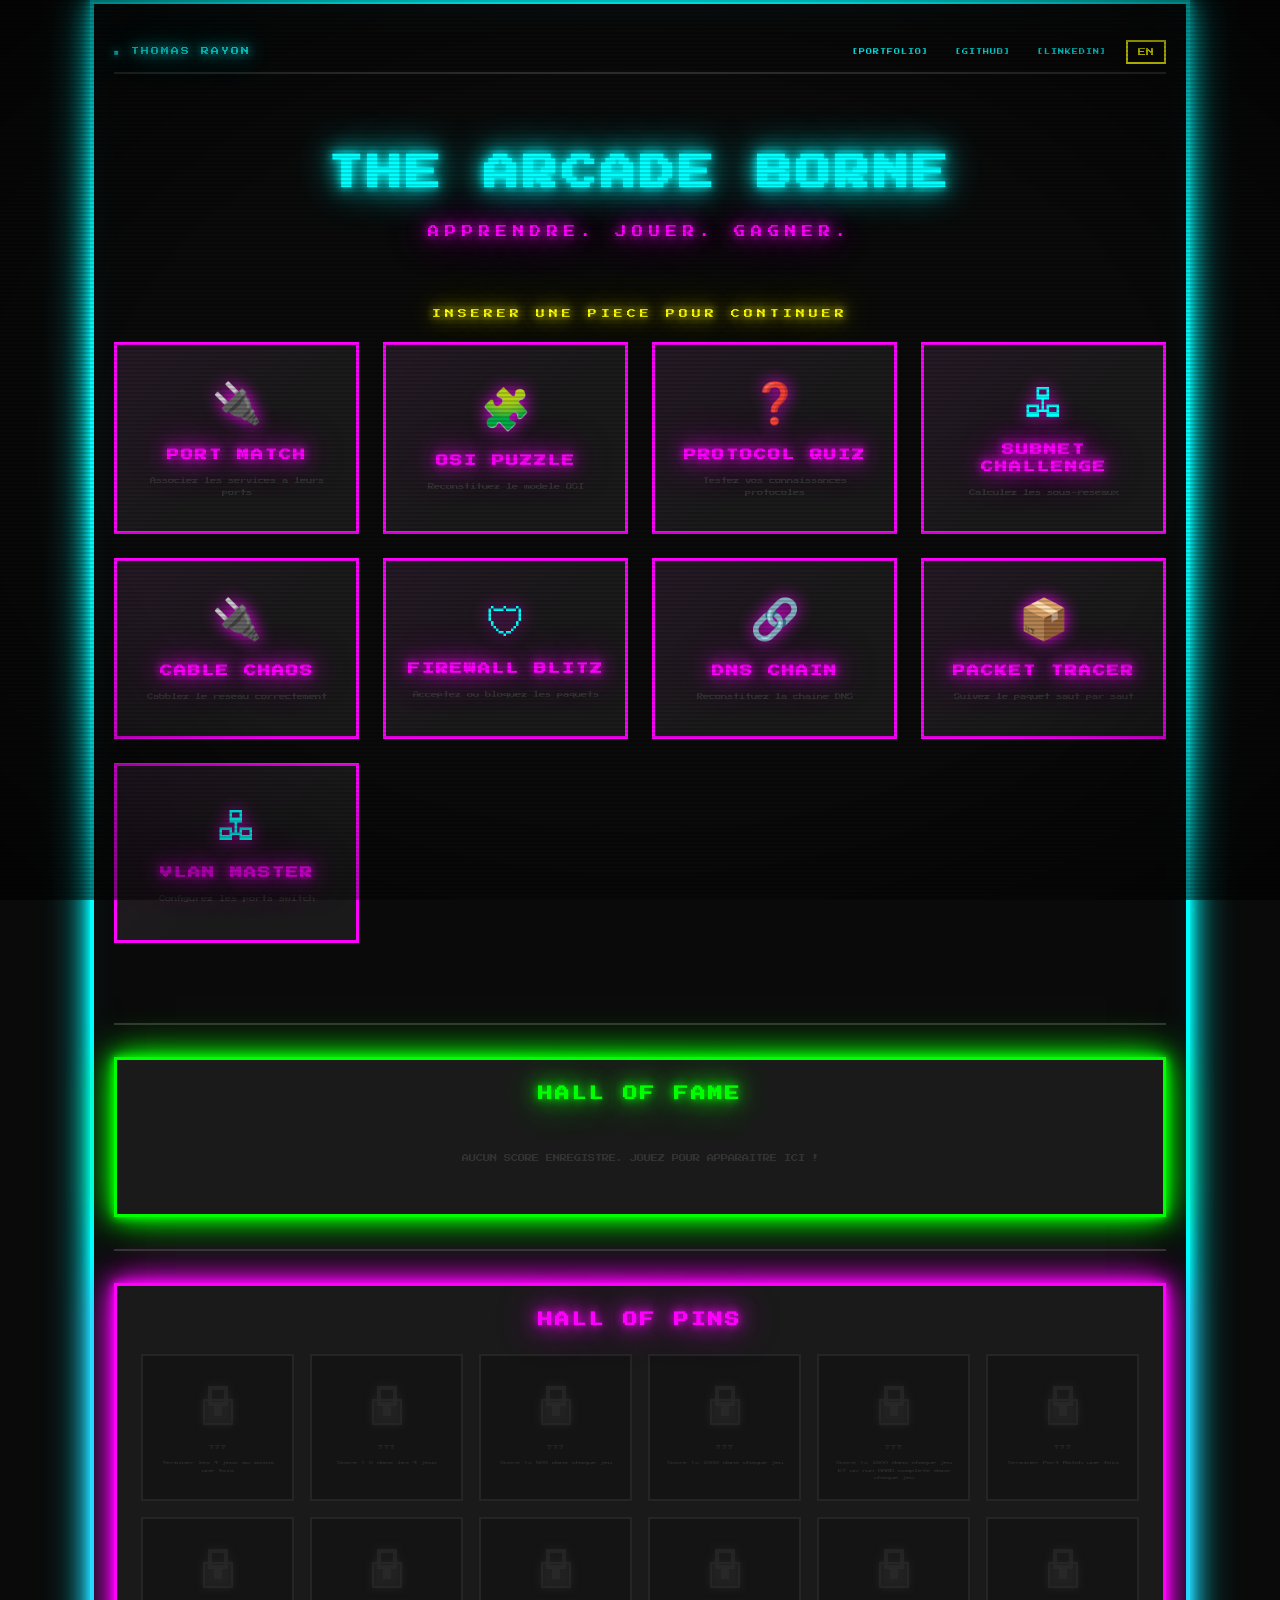
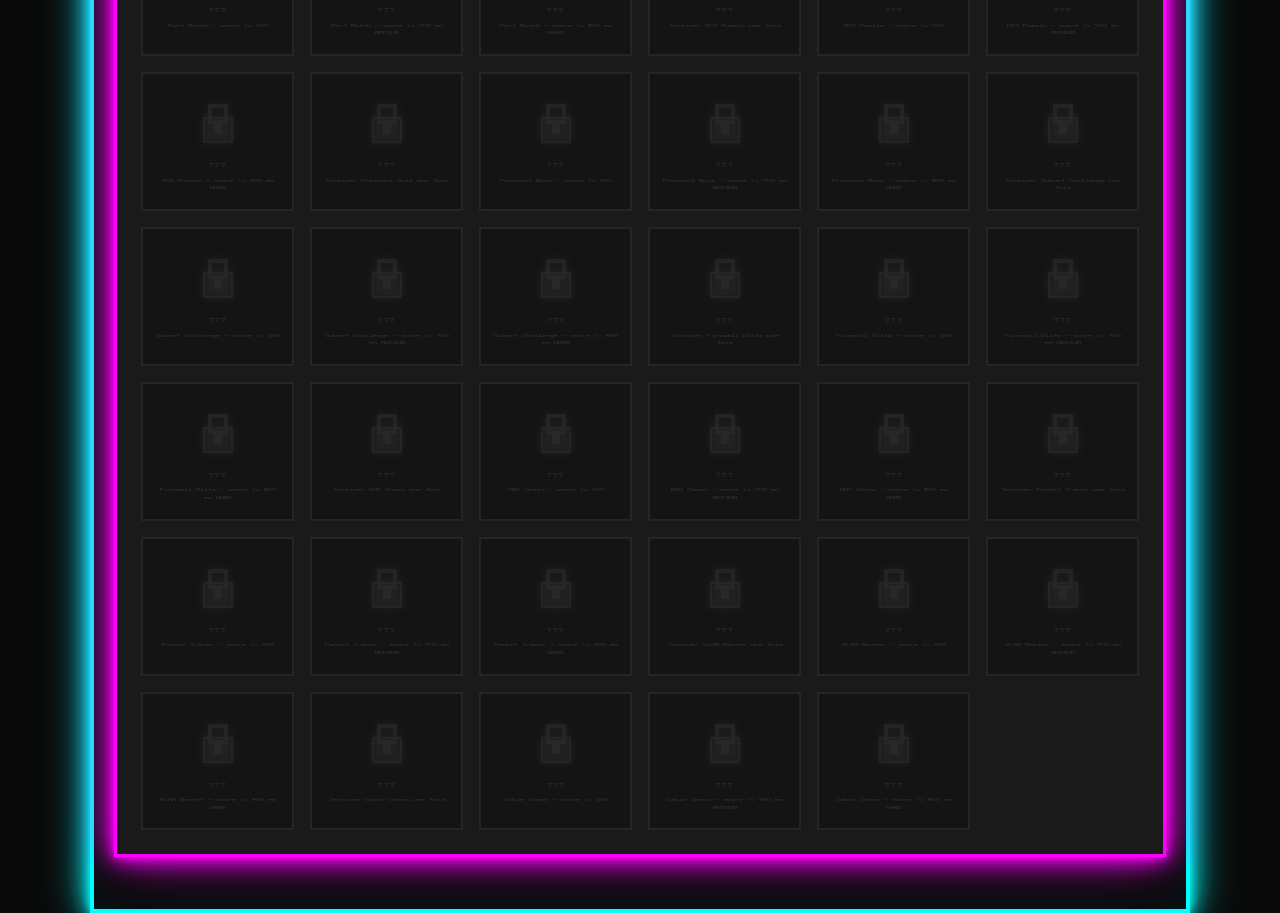
<file: index.html>
<!DOCTYPE html>
<html lang="fr">
<head>
  <meta charset="UTF-8">
  <meta name="viewport" content="width=device-width, initial-scale=1.0">
  <meta name="description" content="The Arcade Borne — Jeux educatifs reseau et systeme. Apprenez les ports, le modele OSI, les protocoles et les sous-reseaux en jouant.">
  <title>THE ARCADE BORNE</title>
  <link rel="preconnect" href="https://fonts.googleapis.com">
  <link rel="preconnect" href="https://fonts.gstatic.com" crossorigin>
  <link href="https://fonts.googleapis.com/css2?family=Press+Start+2P&display=swap" rel="stylesheet">
  <link rel="stylesheet" href="css/style.css">
</head>
<body>

  <main class="arcade-screen" role="main">

    <!-- HEADER -->
    <header class="site-header">
      <span class="site-header__logo">&#x25A0; THOMAS RAYON</span>
      <div class="site-header__controls">
        <a href="https://thmsryn.github.io/" class="header-link" target="_blank" rel="noopener" aria-label="Portfolio de Thomas Rayon">[PORTFOLIO]</a>
        <a href="https://github.com/ThmsRyn" class="header-link" target="_blank" rel="noopener" aria-label="GitHub de Thomas Rayon">[GITHUB]</a>
        <a href="https://www.linkedin.com/in/thomas-rayon-6a90001b5/" class="header-link" target="_blank" rel="noopener" aria-label="LinkedIn de Thomas Rayon">[LINKEDIN]</a>
        <button
          id="lang-toggle"
          class="btn-lang"
          aria-label="Changer de langue"
        >EN</button>
      </div>
    </header>

    <!-- HERO -->
    <section class="hero" aria-labelledby="site-title">
      <h1 class="hero__title" id="site-title" data-i18n="site_title">THE ARCADE BORNE</h1>
      <p class="hero__subtitle" data-i18n="site_subtitle">APPRENDRE. JOUER. GAGNER.</p>
    </section>

    <!-- INSERT COIN -->
    <p class="insert-coin" aria-hidden="true" data-i18n="insert_coin">INSERER UNE PIECE POUR CONTINUER</p>

    <!-- GAME GRID -->
    <section aria-label="Jeux disponibles">
      <div class="game-grid">

        <a href="games/port-match.html" class="game-card" aria-label="Port Match — Associez les services a leurs ports">
          <div class="game-card__icon" aria-hidden="true">&#x1F50C;</div>
          <h2 class="game-card__title" data-i18n="game_port_match">PORT MATCH</h2>
          <p class="game-card__desc" data-i18n="desc_port_match">Associez les services a leurs ports</p>
        </a>

        <a href="games/osi-puzzle.html" class="game-card" aria-label="OSI Puzzle — Reconstituez le modele OSI">
          <div class="game-card__icon" aria-hidden="true">&#x1F9E9;</div>
          <h2 class="game-card__title" data-i18n="game_osi_puzzle">OSI PUZZLE</h2>
          <p class="game-card__desc" data-i18n="desc_osi_puzzle">Reconstituez le modele OSI</p>
        </a>

        <a href="games/protocol-quiz.html" class="game-card" aria-label="Protocol Quiz — Testez vos connaissances protocoles">
          <div class="game-card__icon" aria-hidden="true">&#x2753;</div>
          <h2 class="game-card__title" data-i18n="game_protocol_quiz">PROTOCOL QUIZ</h2>
          <p class="game-card__desc" data-i18n="desc_protocol_quiz">Testez vos connaissances protocoles</p>
        </a>

        <a href="games/subnet-challenge.html" class="game-card" aria-label="Subnet Challenge — Calculez les sous-reseaux">
          <div class="game-card__icon" aria-hidden="true">&#x1F5A7;</div>
          <h2 class="game-card__title" data-i18n="game_subnet_challenge">SUBNET CHALLENGE</h2>
          <p class="game-card__desc" data-i18n="desc_subnet_challenge">Calculez les sous-reseaux</p>
        </a>

        <a href="games/cable-chaos.html" class="game-card" aria-label="Cable Chaos — Cabblez le reseau correctement">
          <div class="game-card__icon" aria-hidden="true">&#x1F50C;</div>
          <h2 class="game-card__title" data-i18n="game_cable_chaos">CABLE CHAOS</h2>
          <p class="game-card__desc" data-i18n="desc_cable_chaos">Cabblez le reseau correctement</p>
        </a>

        <a href="games/firewall-blitz.html" class="game-card" aria-label="Firewall Blitz — Acceptez ou bloquez les paquets">
          <div class="game-card__icon" aria-hidden="true">&#x1F6E1;</div>
          <h2 class="game-card__title" data-i18n="game_firewall_blitz">FIREWALL BLITZ</h2>
          <p class="game-card__desc" data-i18n="desc_firewall_blitz">Acceptez ou bloquez les paquets</p>
        </a>

        <a href="games/dns-chain.html" class="game-card" aria-label="DNS Chain — Reconstituez la chaine DNS">
          <div class="game-card__icon" aria-hidden="true">&#x1F517;</div>
          <h2 class="game-card__title" data-i18n="game_dns_chain">DNS CHAIN</h2>
          <p class="game-card__desc" data-i18n="desc_dns_chain">Reconstituez la chaine DNS</p>
        </a>

        <a href="games/packet-tracer.html" class="game-card" aria-label="Packet Tracer — Suivez le paquet saut par saut">
          <div class="game-card__icon" aria-hidden="true">&#x1F4E6;</div>
          <h2 class="game-card__title" data-i18n="game_packet_tracer">PACKET TRACER</h2>
          <p class="game-card__desc" data-i18n="desc_packet_tracer">Suivez le paquet saut par saut</p>
        </a>

        <a href="games/vlan-master.html" class="game-card" aria-label="VLAN Master — Configurez les ports switch">
          <div class="game-card__icon" aria-hidden="true">&#x1F5A7;</div>
          <h2 class="game-card__title" data-i18n="game_vlan_master">VLAN MASTER</h2>
          <p class="game-card__desc" data-i18n="desc_vlan_master">Configurez les ports switch</p>
        </a>

      </div>
    </section>

    <hr class="divider" aria-hidden="true">

    <!-- HALL OF FAME -->
    <section class="hall-of-fame" aria-labelledby="hof-title">
      <h2 class="hall-of-fame__title" id="hof-title" data-i18n="hall_of_fame">HALL OF FAME</h2>
      <div id="hall-of-fame-table" role="region" aria-live="polite">
        <!-- Populated by main.js -->
      </div>
    </section>

    <hr class="divider" aria-hidden="true">

    <!-- HALL OF PINS -->
    <section class="hall-of-pins" aria-labelledby="hop-title">
      <h2 class="hall-of-pins__title" id="hop-title">HALL OF PINS</h2>
      <div id="hall-of-pins-grid" role="region" aria-live="polite">
        <!-- Populated by rewards.js via main.js -->
      </div>
    </section>

  </main>

  <!-- Hidden canvas for ticket generation -->
  <canvas id="ticket-canvas" style="display:none;" aria-hidden="true"></canvas>

  <script src="js/i18n.js"></script>
  <script src="js/scores.js"></script>
  <script src="js/ticket.js"></script>
  <script src="js/rewards.js"></script>
  <script src="js/main.js"></script>

</body>
</html>
</file>
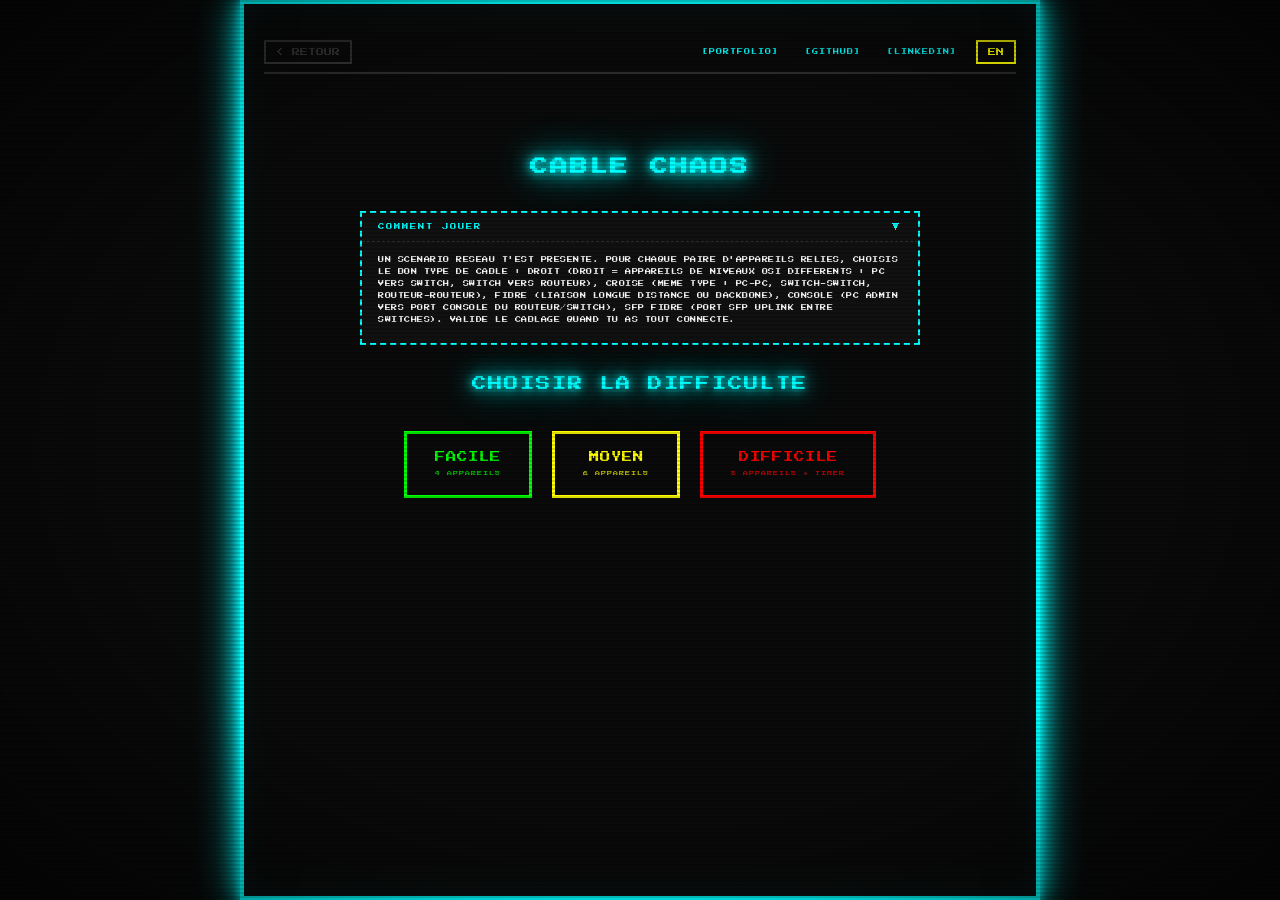
<file: games/cable-chaos.html>
<!DOCTYPE html>
<html lang="fr">
<head>
  <meta charset="UTF-8">
  <meta name="viewport" content="width=device-width, initial-scale=1.0">
  <meta name="description" content="Cable Chaos — Reconnectez les equipements reseau correctement. Jeu educatif arcade.">
  <title>CABLE CHAOS — THE ARCADE BORNE</title>
  <link rel="preconnect" href="https://fonts.googleapis.com">
  <link rel="preconnect" href="https://fonts.gstatic.com" crossorigin>
  <link href="https://fonts.googleapis.com/css2?family=Press+Start+2P&display=swap" rel="stylesheet">
  <link rel="stylesheet" href="../css/style.css">
</head>
<body>

  <main class="arcade-screen arcade-screen--narrow" role="main">

    <!-- HEADER -->
    <header class="site-header">
      <a href="../index.html" class="btn-back" data-i18n="back" aria-label="Retour au menu">&#x3C; RETOUR</a>
      <div class="site-header__controls">
        <a href="https://thmsryn.github.io/" class="header-link" target="_blank" rel="noopener" aria-label="Portfolio de Thomas Rayon">[PORTFOLIO]</a>
        <a href="https://github.com/ThmsRyn" class="header-link" target="_blank" rel="noopener" aria-label="GitHub de Thomas Rayon">[GITHUB]</a>
        <a href="https://www.linkedin.com/in/thomas-rayon-6a90001b5/" class="header-link" target="_blank" rel="noopener" aria-label="LinkedIn de Thomas Rayon">[LINKEDIN]</a>
        <button id="lang-toggle" class="btn-lang" aria-label="Changer de langue">EN</button>
      </div>
    </header>

    <!-- DIFFICULTY SELECTION -->
    <section id="difficulty-screen" aria-labelledby="diff-title">
      <div class="difficulty-selector">
        <h1 class="game-title mb-lg" data-i18n="game_cable_chaos">CABLE CHAOS</h1>

        <!-- How to Play -->
        <div class="htp-box" id="htp-box" aria-label="Comment jouer">
          <button class="htp-toggle" id="htp-toggle" aria-expanded="true" aria-controls="htp-content">
            <span data-i18n="htp_collapse">COMMENT JOUER</span>
            <span class="htp-toggle__arrow" id="htp-arrow" aria-hidden="true">&#x25BC;</span>
          </button>
          <div class="htp-content" id="htp-content">
            <p class="htp-text" id="htp-main" data-i18n="htp_cable_chaos"></p>
          </div>
        </div>

        <p class="difficulty-selector__title" id="diff-title" data-i18n="select_difficulty">CHOISIR LA DIFFICULTE</p>
        <div class="difficulty-buttons">
          <button class="btn btn--easy btn--large" data-difficulty="easy">
            <span data-i18n="easy">FACILE</span><br>
            <small style="font-size:0.32rem; opacity:0.7;" data-i18n="cc_diff_easy_sub">4 APPAREILS</small>
          </button>
          <button class="btn btn--medium btn--large" data-difficulty="medium">
            <span data-i18n="medium">MOYEN</span><br>
            <small style="font-size:0.32rem; opacity:0.7;" data-i18n="cc_diff_medium_sub">6 APPAREILS + VLAN</small>
          </button>
          <button class="btn btn--hard btn--large" data-difficulty="hard">
            <span data-i18n="hard">DIFFICILE</span><br>
            <small style="font-size:0.32rem; opacity:0.7;" data-i18n="cc_diff_hard_sub">8 APPAREILS + TIMER</small>
          </button>
        </div>
      </div>
    </section>

    <!-- GAME SCREEN -->
    <section id="game-screen" style="display:none;" aria-label="Partie en cours">

      <div class="game-header">
        <h1 class="game-title" data-i18n="game_cable_chaos">CABLE CHAOS</h1>
        <div class="game-hud">
          <div class="hud-item">
            <span class="hud-item__label" data-i18n="hud_time">TEMPS</span>
            <span class="hud-item__value" id="hud-timer" aria-live="polite">--:--</span>
          </div>
          <div class="hud-item">
            <span class="hud-item__label" data-i18n="hud_errors">ERREURS</span>
            <span class="hud-item__value" id="hud-errors" aria-live="polite">0</span>
          </div>
        </div>
      </div>

      <div class="game-area">

        <!-- Scenario description -->
        <p class="cc-scenario" id="cc-scenario" aria-live="polite"></p>

        <!-- Network diagram -->
        <div class="cc-diagram" id="cc-diagram" aria-label="Diagramme reseau">
          <canvas id="cc-canvas" aria-hidden="true"></canvas>
          <div id="cc-nodes" role="list"></div>
        </div>

        <!-- Connection panel -->
        <div class="cc-panel" id="cc-panel">
          <p class="cc-panel__title" data-i18n="cc_connect_title">CONNEXIONS A ETABLIR</p>
          <div id="cc-connections" role="list" aria-label="Connexions a etablir"></div>
        </div>

        <!-- Validation button -->
        <div class="flex-center mt-md">
          <button class="btn btn--primary btn--large" id="cc-validate-btn" data-i18n="cc_validate">VALIDER LE CABLAGE</button>
        </div>

        <!-- Result overlay (inline, hidden until validate) -->
        <div id="cc-result-overlay" class="cc-result-overlay" style="display:none;" aria-live="assertive">
          <p id="cc-result-msg" class="cc-result-msg"></p>
          <p id="cc-result-detail" class="cc-result-detail"></p>
        </div>

      </div>

    </section>

    <!-- RESULT SCREEN -->
    <section id="result-screen" style="display:none;" aria-label="Resultat">
      <div class="game-result">
        <h2 class="game-result__title game-result__title--win" id="result-title">VICTOIRE !</h2>
        <p class="game-result__score" id="result-score" aria-label="Score final">000000</p>
        <div class="game-result__actions">
          <button class="btn btn--primary btn--large" id="save-score-btn" data-i18n="save_score">ENREGISTRER LE SCORE</button>
          <button class="btn btn--magenta btn--large" id="play-again-btn" data-i18n="play_again">REJOUER</button>
          <a href="../index.html" class="btn btn--small text-grey" style="border-color:#333;" data-i18n="menu">MENU</a>
        </div>
      </div>
    </section>

    <!-- SCORE ENTRY SCREEN -->
    <section id="score-entry-screen" style="display:none;" aria-label="Entree du score">
      <div id="score-entry-container"></div>
    </section>

    <!-- POST-SAVE SCREEN -->
    <section id="post-save-screen" style="display:none;" aria-label="Score enregistre">
      <div class="game-result text-center">
        <p class="text-green mt-lg" style="font-size:0.6rem;">&#x2713; SCORE ENREGISTRE !</p>
        <div class="game-result__actions mt-lg">
          <button class="btn btn--magenta" id="capture-btn" data-i18n="capture_score">CAPTURE SCORE</button>
          <button class="btn btn--primary" id="post-save-play-again-btn" data-i18n="play_again">REJOUER</button>
          <a href="../index.html" class="btn btn--small text-grey" style="border-color:#333;" data-i18n="menu">MENU</a>
        </div>
      </div>
    </section>

  </main>

  <canvas id="ticket-canvas" style="display:none;" aria-hidden="true"></canvas>

  <script src="../js/i18n.js"></script>
  <script src="../js/scores.js"></script>
  <script src="../js/ticket.js"></script>
  <script src="../js/rewards.js"></script>
  <script src="../js/cable-chaos.js"></script>
  <script src="../js/htp.js"></script>

</body>
</html>
</file>
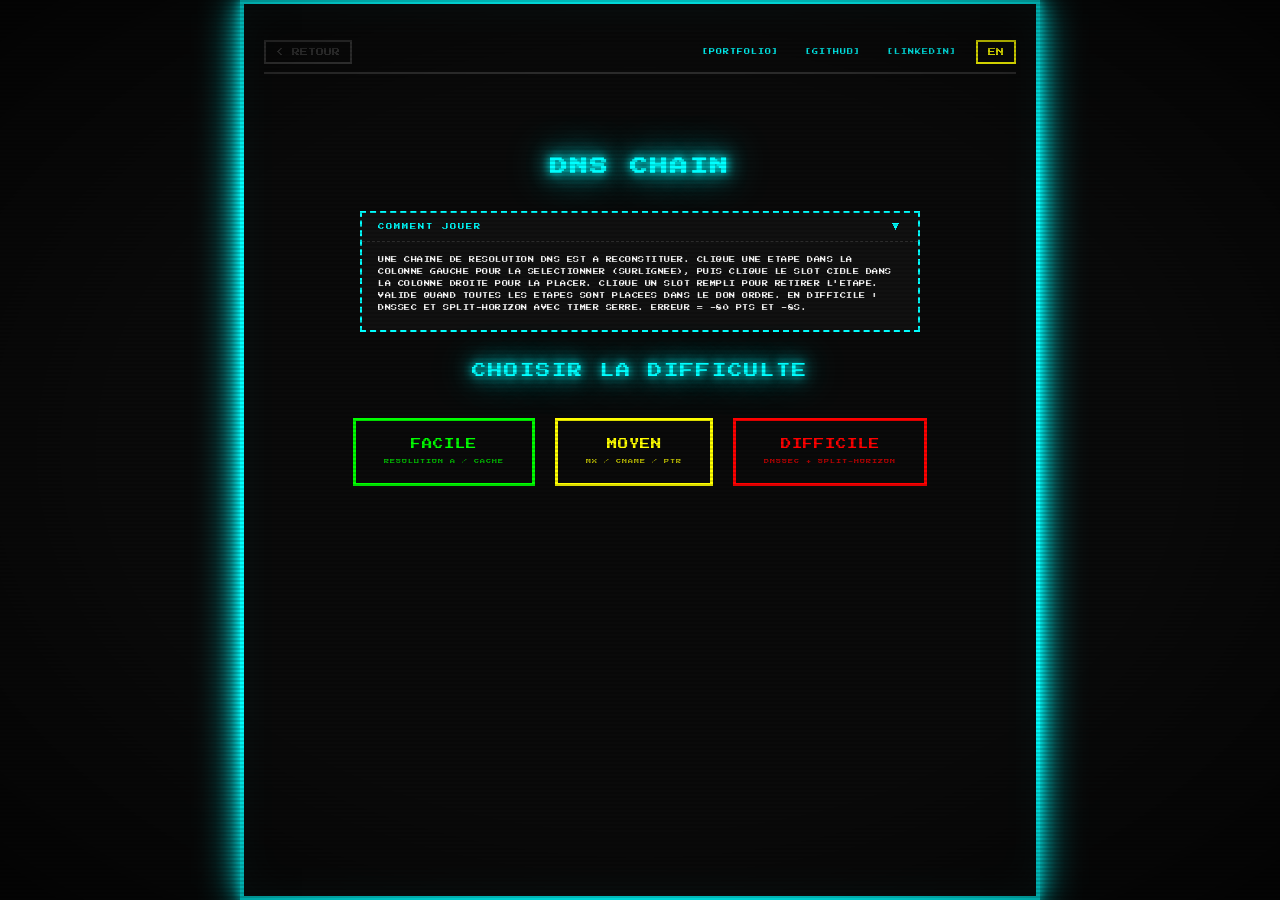
<file: games/dns-chain.html>
<!DOCTYPE html>
<html lang="fr">
<head>
  <meta charset="UTF-8">
  <meta name="viewport" content="width=device-width, initial-scale=1.0">
  <meta name="description" content="DNS Chain — Reconstituez la chaine de resolution DNS dans le bon ordre. Jeu educatif arcade.">
  <title>DNS CHAIN — THE ARCADE BORNE</title>
  <link rel="preconnect" href="https://fonts.googleapis.com">
  <link rel="preconnect" href="https://fonts.gstatic.com" crossorigin>
  <link href="https://fonts.googleapis.com/css2?family=Press+Start+2P&display=swap" rel="stylesheet">
  <link rel="stylesheet" href="../css/style.css">
</head>
<body>

  <main class="arcade-screen arcade-screen--narrow" role="main">

    <!-- HEADER -->
    <header class="site-header">
      <a href="../index.html" class="btn-back" data-i18n="back" aria-label="Retour au menu">&#x3C; RETOUR</a>
      <div class="site-header__controls">
        <a href="https://thmsryn.github.io/" class="header-link" target="_blank" rel="noopener" aria-label="Portfolio">[PORTFOLIO]</a>
        <a href="https://github.com/ThmsRyn" class="header-link" target="_blank" rel="noopener" aria-label="GitHub">[GITHUB]</a>
        <a href="https://www.linkedin.com/in/thomas-rayon-6a90001b5/" class="header-link" target="_blank" rel="noopener" aria-label="LinkedIn">[LINKEDIN]</a>
        <button id="lang-toggle" class="btn-lang" aria-label="Changer de langue">EN</button>
      </div>
    </header>

    <!-- DIFFICULTY SELECTION -->
    <section id="difficulty-screen" aria-labelledby="diff-title">
      <div class="difficulty-selector">
        <h1 class="game-title mb-lg" data-i18n="game_dns_chain">DNS CHAIN</h1>

        <div class="htp-box" id="htp-box" aria-label="Comment jouer">
          <button class="htp-toggle" id="htp-toggle" aria-expanded="true" aria-controls="htp-content">
            <span data-i18n="htp_collapse">COMMENT JOUER</span>
            <span class="htp-toggle__arrow" id="htp-arrow" aria-hidden="true">&#x25BC;</span>
          </button>
          <div class="htp-content" id="htp-content">
            <p class="htp-text" data-i18n="htp_dns_chain"></p>
          </div>
        </div>

        <p class="difficulty-selector__title" id="diff-title" data-i18n="select_difficulty">CHOISIR LA DIFFICULTE</p>
        <div class="difficulty-buttons">
          <button class="btn btn--easy btn--large" data-difficulty="easy">
            <span data-i18n="easy">FACILE</span><br>
            <small style="font-size:0.32rem; opacity:0.7;" data-i18n="dc_diff_easy_sub">RESOLUTION A / CACHE</small>
          </button>
          <button class="btn btn--medium btn--large" data-difficulty="medium">
            <span data-i18n="medium">MOYEN</span><br>
            <small style="font-size:0.32rem; opacity:0.7;" data-i18n="dc_diff_medium_sub">MX / CNAME / PTR</small>
          </button>
          <button class="btn btn--hard btn--large" data-difficulty="hard">
            <span data-i18n="hard">DIFFICILE</span><br>
            <small style="font-size:0.32rem; opacity:0.7;" data-i18n="dc_diff_hard_sub">DNSSEC + SPLIT-HORIZON</small>
          </button>
        </div>
      </div>
    </section>

    <!-- GAME SCREEN -->
    <section id="game-screen" style="display:none;" aria-label="Partie en cours">

      <div class="game-header">
        <h1 class="game-title" data-i18n="game_dns_chain">DNS CHAIN</h1>
        <div class="game-hud">
          <div class="hud-item">
            <span class="hud-item__label" data-i18n="hud_time">TEMPS</span>
            <span class="hud-item__value" id="dc-timer" aria-live="polite">--:--</span>
          </div>
          <div class="hud-item">
            <span class="hud-item__label" data-i18n="hud_errors">ERREURS</span>
            <span class="hud-item__value" id="dc-errors" aria-live="polite">0</span>
          </div>
        </div>
      </div>

      <div class="game-area">

        <!-- Chain info -->
        <div class="dc-chain-info">
          <p class="dc-chain-title" id="dc-chain-title"></p>
          <p class="dc-chain-desc" id="dc-chain-desc"></p>
        </div>

        <!-- Two-column layout: pieces | slots -->
        <div class="dc-layout">

          <!-- Available pieces -->
          <div class="dc-col dc-col--pieces">
            <p class="dc-col__title" data-i18n="dc_pieces_title">ETAPES DISPONIBLES</p>
            <div id="dc-pieces" class="dc-pieces" role="list" aria-label="Etapes DNS disponibles"></div>
          </div>

          <!-- Answer slots -->
          <div class="dc-col dc-col--slots">
            <p class="dc-col__title" data-i18n="dc_slots_title">ORDRE DE RESOLUTION</p>
            <div id="dc-slots" class="dc-slots" role="list" aria-label="Ordre de resolution DNS"></div>
          </div>

        </div>

        <!-- Hint -->
        <p id="dc-hint" class="dc-hint text-yellow" aria-live="polite"></p>

        <!-- Feedback -->
        <p id="dc-feedback" class="dc-feedback" aria-live="assertive"></p>

        <!-- Validate -->
        <div class="flex-center mt-md">
          <button class="btn btn--primary btn--large" id="dc-validate-btn" data-i18n="dc_validate">VALIDER L'ORDRE</button>
        </div>

      </div>
    </section>

    <!-- RESULT SCREEN -->
    <section id="result-screen" style="display:none;" aria-label="Resultat">
      <div class="game-result">
        <h2 class="game-result__title game-result__title--win" id="result-title">VICTOIRE !</h2>
        <p class="game-result__score" id="result-score" aria-label="Score final">000000</p>
        <div class="game-result__actions">
          <button class="btn btn--primary btn--large" id="save-score-btn" data-i18n="save_score">ENREGISTRER LE SCORE</button>
          <button class="btn btn--magenta btn--large" id="play-again-btn" data-i18n="play_again">REJOUER</button>
          <a href="../index.html" class="btn btn--small text-grey" style="border-color:#333;" data-i18n="menu">MENU</a>
        </div>
      </div>
    </section>

    <!-- SCORE ENTRY SCREEN -->
    <section id="score-entry-screen" style="display:none;" aria-label="Entree du score">
      <div id="score-entry-container"></div>
    </section>

    <!-- POST-SAVE SCREEN -->
    <section id="post-save-screen" style="display:none;" aria-label="Score enregistre">
      <div class="game-result text-center">
        <p class="text-green mt-lg" style="font-size:0.6rem;">&#x2713; SCORE ENREGISTRE !</p>
        <div class="game-result__actions mt-lg">
          <button class="btn btn--magenta" id="capture-btn" data-i18n="capture_score">CAPTURE SCORE</button>
          <button class="btn btn--primary" id="post-save-play-again-btn" data-i18n="play_again">REJOUER</button>
          <a href="../index.html" class="btn btn--small text-grey" style="border-color:#333;" data-i18n="menu">MENU</a>
        </div>
      </div>
    </section>

  </main>

  <canvas id="ticket-canvas" style="display:none;" aria-hidden="true"></canvas>

  <script src="../js/i18n.js"></script>
  <script src="../js/scores.js"></script>
  <script src="../js/ticket.js"></script>
  <script src="../js/rewards.js"></script>
  <script src="../js/dns-chain.js"></script>
  <script src="../js/htp.js"></script>

</body>
</html>
</file>
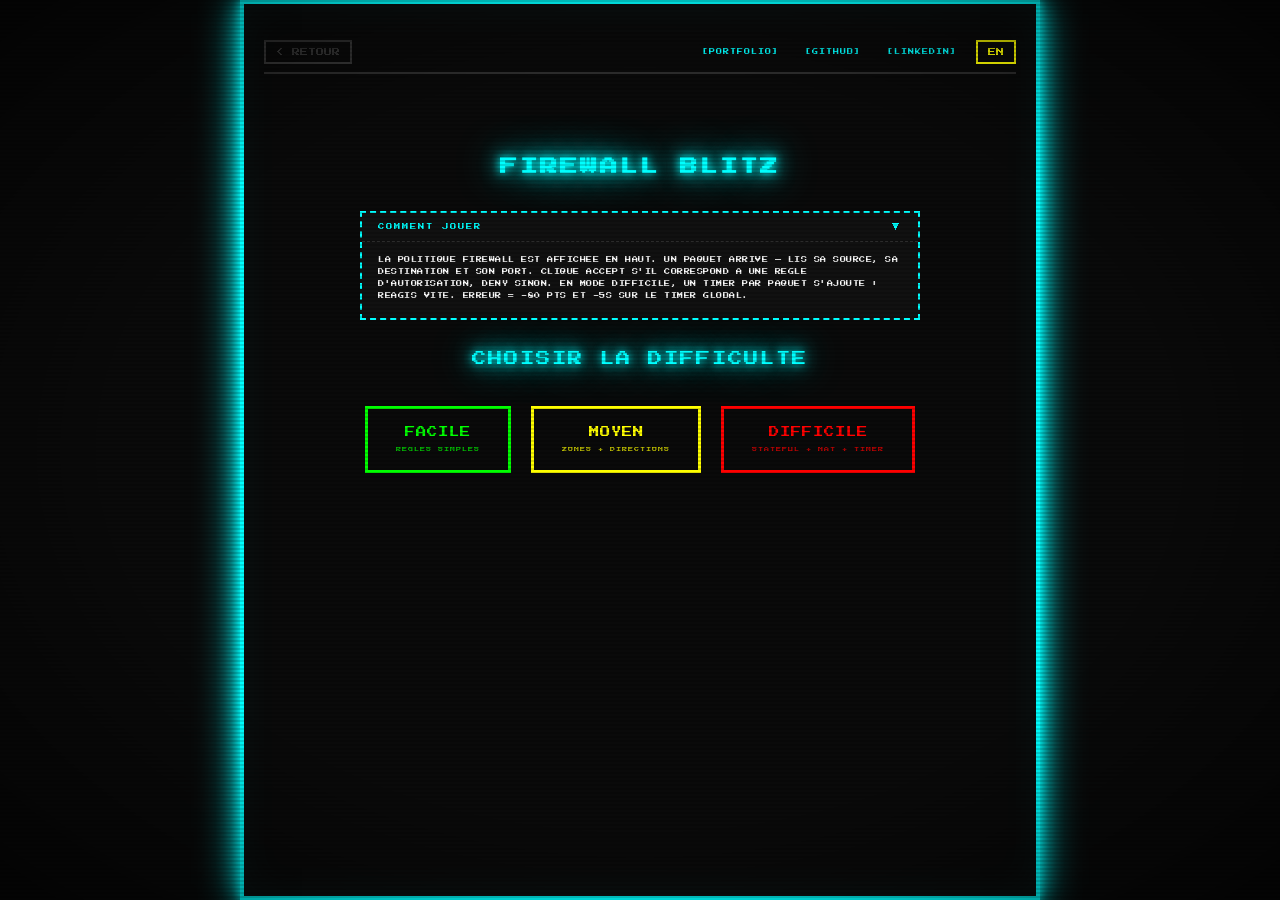
<file: games/firewall-blitz.html>
<!DOCTYPE html>
<html lang="fr">
<head>
  <meta charset="UTF-8">
  <meta name="viewport" content="width=device-width, initial-scale=1.0">
  <meta name="description" content="Firewall Blitz — Acceptez ou bloquez les paquets selon la politique firewall. Jeu educatif arcade.">
  <title>FIREWALL BLITZ — THE ARCADE BORNE</title>
  <link rel="preconnect" href="https://fonts.googleapis.com">
  <link rel="preconnect" href="https://fonts.gstatic.com" crossorigin>
  <link href="https://fonts.googleapis.com/css2?family=Press+Start+2P&display=swap" rel="stylesheet">
  <link rel="stylesheet" href="../css/style.css">
</head>
<body>

  <main class="arcade-screen arcade-screen--narrow" role="main">

    <!-- HEADER -->
    <header class="site-header">
      <a href="../index.html" class="btn-back" data-i18n="back" aria-label="Retour au menu">&#x3C; RETOUR</a>
      <div class="site-header__controls">
        <a href="https://thmsryn.github.io/" class="header-link" target="_blank" rel="noopener" aria-label="Portfolio">[PORTFOLIO]</a>
        <a href="https://github.com/ThmsRyn" class="header-link" target="_blank" rel="noopener" aria-label="GitHub">[GITHUB]</a>
        <a href="https://www.linkedin.com/in/thomas-rayon-6a90001b5/" class="header-link" target="_blank" rel="noopener" aria-label="LinkedIn">[LINKEDIN]</a>
        <button id="lang-toggle" class="btn-lang" aria-label="Changer de langue">EN</button>
      </div>
    </header>

    <!-- DIFFICULTY SELECTION -->
    <section id="difficulty-screen" aria-labelledby="diff-title">
      <div class="difficulty-selector">
        <h1 class="game-title mb-lg" data-i18n="game_firewall_blitz">FIREWALL BLITZ</h1>

        <div class="htp-box" id="htp-box" aria-label="Comment jouer">
          <button class="htp-toggle" id="htp-toggle" aria-expanded="true" aria-controls="htp-content">
            <span data-i18n="htp_collapse">COMMENT JOUER</span>
            <span class="htp-toggle__arrow" id="htp-arrow" aria-hidden="true">&#x25BC;</span>
          </button>
          <div class="htp-content" id="htp-content">
            <p class="htp-text" data-i18n="htp_firewall_blitz"></p>
          </div>
        </div>

        <p class="difficulty-selector__title" id="diff-title" data-i18n="select_difficulty">CHOISIR LA DIFFICULTE</p>
        <div class="difficulty-buttons">
          <button class="btn btn--easy btn--large" data-difficulty="easy">
            <span data-i18n="easy">FACILE</span><br>
            <small style="font-size:0.32rem; opacity:0.7;" data-i18n="fb_diff_easy_sub">REGLES SIMPLES</small>
          </button>
          <button class="btn btn--medium btn--large" data-difficulty="medium">
            <span data-i18n="medium">MOYEN</span><br>
            <small style="font-size:0.32rem; opacity:0.7;" data-i18n="fb_diff_medium_sub">ZONES + DIRECTIONS</small>
          </button>
          <button class="btn btn--hard btn--large" data-difficulty="hard">
            <span data-i18n="hard">DIFFICILE</span><br>
            <small style="font-size:0.32rem; opacity:0.7;" data-i18n="fb_diff_hard_sub">STATEFUL + NAT + TIMER</small>
          </button>
        </div>
      </div>
    </section>

    <!-- GAME SCREEN -->
    <section id="game-screen" style="display:none;" aria-label="Partie en cours">

      <div class="game-header">
        <h1 class="game-title" data-i18n="game_firewall_blitz">FIREWALL BLITZ</h1>
        <div class="game-hud">
          <div class="hud-item">
            <span class="hud-item__label" data-i18n="hud_time">TEMPS</span>
            <span class="hud-item__value" id="fb-timer" aria-live="polite">--:--</span>
          </div>
          <div class="hud-item">
            <span class="hud-item__label" data-i18n="hud_errors">ERREURS</span>
            <span class="hud-item__value" id="fb-errors" aria-live="polite">0</span>
          </div>
        </div>
      </div>

      <div class="game-area">

        <!-- Policy panel -->
        <div class="fb-policy-panel" aria-label="Politique firewall">
          <p class="fb-policy-panel__title" data-i18n="fb_policy_title">POLITIQUE FIREWALL</p>
          <ul id="fb-policy" class="fb-policy-list" aria-live="polite"></ul>
        </div>

        <!-- Packet display -->
        <div class="fb-packet-zone" aria-live="assertive">
          <p class="fb-packet-label" data-i18n="fb_packet_label">PAQUET ENTRANT</p>
          <div class="fb-packet" id="fb-packet" aria-label="Paquet reseau"></div>
          <div class="fb-packet-progress" id="fb-progress" aria-live="polite">1 / 10</div>
          <!-- Hard mode: per-packet timer bar -->
          <div class="fb-timer-bar-wrap">
            <div class="fb-timer-bar" id="fb-packet-bar"></div>
          </div>
        </div>

        <!-- Verdict buttons -->
        <div class="fb-verdict-zone">
          <button class="fb-verdict-btn fb-verdict-btn--accept-style" id="fb-btn-accept" aria-label="Accepter le paquet">
            <span data-i18n="fb_accept">ACCEPT</span>
          </button>
          <button class="fb-verdict-btn fb-verdict-btn--deny-style" id="fb-btn-deny" aria-label="Bloquer le paquet">
            <span data-i18n="fb_deny">DENY</span>
          </button>
        </div>

      </div>
    </section>

    <!-- RESULT SCREEN -->
    <section id="result-screen" style="display:none;" aria-label="Resultat">
      <div class="game-result">
        <h2 class="game-result__title game-result__title--win" id="result-title">VICTOIRE !</h2>
        <p class="game-result__score" id="result-score" aria-label="Score final">000000</p>
        <div class="game-result__actions">
          <button class="btn btn--primary btn--large" id="save-score-btn" data-i18n="save_score">ENREGISTRER LE SCORE</button>
          <button class="btn btn--magenta btn--large" id="play-again-btn" data-i18n="play_again">REJOUER</button>
          <a href="../index.html" class="btn btn--small text-grey" style="border-color:#333;" data-i18n="menu">MENU</a>
        </div>
      </div>
    </section>

    <!-- SCORE ENTRY SCREEN -->
    <section id="score-entry-screen" style="display:none;" aria-label="Entree du score">
      <div id="score-entry-container"></div>
    </section>

    <!-- POST-SAVE SCREEN -->
    <section id="post-save-screen" style="display:none;" aria-label="Score enregistre">
      <div class="game-result text-center">
        <p class="text-green mt-lg" style="font-size:0.6rem;">&#x2713; SCORE ENREGISTRE !</p>
        <div class="game-result__actions mt-lg">
          <button class="btn btn--magenta" id="capture-btn" data-i18n="capture_score">CAPTURE SCORE</button>
          <button class="btn btn--primary" id="post-save-play-again-btn" data-i18n="play_again">REJOUER</button>
          <a href="../index.html" class="btn btn--small text-grey" style="border-color:#333;" data-i18n="menu">MENU</a>
        </div>
      </div>
    </section>

  </main>

  <canvas id="ticket-canvas" style="display:none;" aria-hidden="true"></canvas>

  <script src="../js/i18n.js"></script>
  <script src="../js/scores.js"></script>
  <script src="../js/ticket.js"></script>
  <script src="../js/rewards.js"></script>
  <script src="../js/firewall-blitz.js"></script>
  <script src="../js/htp.js"></script>

</body>
</html>
</file>
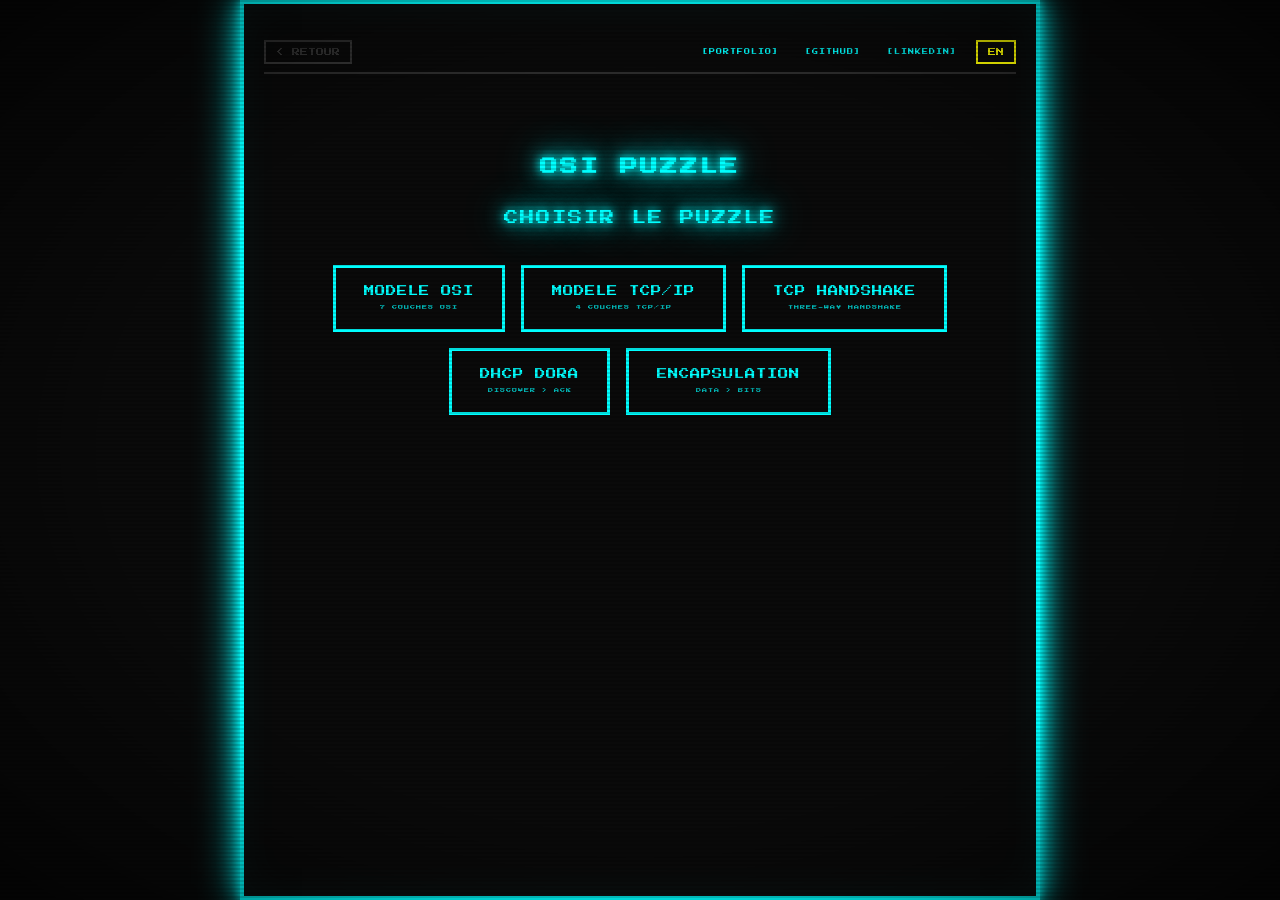
<file: games/osi-puzzle.html>
<!DOCTYPE html>
<html lang="fr">
<head>
  <meta charset="UTF-8">
  <meta name="viewport" content="width=device-width, initial-scale=1.0">
  <meta name="description" content="OSI Puzzle — Remettez les 7 couches OSI dans le bon ordre. Jeu educatif arcade.">
  <title>OSI PUZZLE — THE ARCADE BORNE</title>
  <link rel="preconnect" href="https://fonts.googleapis.com">
  <link rel="preconnect" href="https://fonts.gstatic.com" crossorigin>
  <link href="https://fonts.googleapis.com/css2?family=Press+Start+2P&display=swap" rel="stylesheet">
  <link rel="stylesheet" href="../css/style.css">
</head>
<body>

  <main class="arcade-screen arcade-screen--narrow" role="main">

    <!-- HEADER -->
    <header class="site-header">
      <a href="../index.html" class="btn-back" data-i18n="back" aria-label="Retour au menu">&#x3C; RETOUR</a>
      <div class="site-header__controls">
        <a href="https://thmsryn.github.io/" class="header-link" target="_blank" rel="noopener" aria-label="Portfolio de Thomas Rayon">[PORTFOLIO]</a>
        <a href="https://github.com/ThmsRyn" class="header-link" target="_blank" rel="noopener" aria-label="GitHub de Thomas Rayon">[GITHUB]</a>
        <a href="https://www.linkedin.com/in/thomas-rayon-6a90001b5/" class="header-link" target="_blank" rel="noopener" aria-label="LinkedIn de Thomas Rayon">[LINKEDIN]</a>
        <button id="lang-toggle" class="btn-lang" aria-label="Changer de langue">EN</button>
      </div>
    </header>

    <!-- PUZZLE TYPE SELECTION -->
    <section id="type-screen" aria-labelledby="type-title">
      <div class="difficulty-selector">
        <h1 class="game-title mb-lg" data-i18n="game_osi_puzzle">OSI PUZZLE</h1>
        <p class="difficulty-selector__title" id="type-title" data-i18n="osi_select_type">CHOISIR LE PUZZLE</p>
        <div class="difficulty-buttons" style="flex-wrap:wrap; justify-content:center; gap:16px;">
          <button class="btn btn--primary btn--large" data-puzzle-type="osi">
            <span data-i18n="osi_type_osi">MODELE OSI</span><br>
            <small style="font-size:0.32rem; opacity:0.7;" data-i18n="osi_type_osi_sub">7 COUCHES OSI</small>
          </button>
          <button class="btn btn--primary btn--large" data-puzzle-type="tcpip">
            <span data-i18n="osi_type_tcpip">MODELE TCP/IP</span><br>
            <small style="font-size:0.32rem; opacity:0.7;" data-i18n="osi_type_tcpip_sub">4 COUCHES TCP/IP</small>
          </button>
          <button class="btn btn--primary btn--large" data-puzzle-type="handshake">
            <span data-i18n="osi_type_handshake">TCP HANDSHAKE</span><br>
            <small style="font-size:0.32rem; opacity:0.7;" data-i18n="osi_type_handshake_sub">THREE-WAY HANDSHAKE</small>
          </button>
          <button class="btn btn--primary btn--large" data-puzzle-type="dhcp">
            <span data-i18n="osi_type_dhcp">DHCP DORA</span><br>
            <small style="font-size:0.32rem; opacity:0.7;" data-i18n="osi_type_dhcp_sub">DISCOVER &gt; ACK</small>
          </button>
          <button class="btn btn--primary btn--large" data-puzzle-type="encap">
            <span data-i18n="osi_type_encap">ENCAPSULATION</span><br>
            <small style="font-size:0.32rem; opacity:0.7;" data-i18n="osi_type_encap_sub">DATA &gt; BITS</small>
          </button>
        </div>
      </div>
    </section>

    <!-- DIFFICULTY SELECTION -->
    <section id="difficulty-screen" style="display:none;" aria-labelledby="diff-title">
      <div class="difficulty-selector">
        <h1 class="game-title mb-lg" data-i18n="game_osi_puzzle">OSI PUZZLE</h1>

        <!-- How to Play — shown after type selection, collapsed by default on mobile -->
        <div class="htp-box" id="htp-box" aria-label="Comment jouer">
          <button class="htp-toggle" id="htp-toggle" aria-expanded="true" aria-controls="htp-content">
            <span data-i18n="htp_collapse">COMMENT JOUER</span>
            <span class="htp-toggle__arrow" id="htp-arrow" aria-hidden="true">&#x25BC;</span>
          </button>
          <div class="htp-content" id="htp-content">
            <p id="htp-text" class="htp-text"></p>
          </div>
        </div>

        <p class="difficulty-selector__title" data-i18n="select_difficulty">CHOISIR LA DIFFICULTE</p>
        <div class="difficulty-buttons" id="difficulty-buttons-container">
          <!-- Buttons injected by JS depending on puzzle type -->
        </div>
        <button class="btn btn--small text-grey mt-md" id="back-to-type-btn" style="border-color:#333;" aria-label="Retour au choix du puzzle">
          &lt; <span data-i18n="osi_select_type">CHOISIR LE PUZZLE</span>
        </button>
      </div>
    </section>

    <!-- GAME SCREEN -->
    <section id="game-screen" style="display:none;" aria-label="Partie en cours">

      <div class="game-header">
        <h1 class="game-title" data-i18n="game_osi_puzzle">OSI PUZZLE</h1>
        <p id="osi-phase-label" style="font-size:0.35rem; color:var(--yellow); margin:0 0 8px; text-align:center;"></p>
        <div class="game-hud">
          <div class="hud-item">
            <span class="hud-item__label" data-i18n="hud_time">TEMPS</span>
            <span class="hud-item__value" id="hud-timer" aria-live="polite">00:00</span>
          </div>
          <div class="hud-item">
            <span class="hud-item__label" data-i18n="hud_errors">ERREURS</span>
            <span class="hud-item__value" id="hud-errors" aria-live="polite">0</span>
          </div>
        </div>
      </div>

      <div class="game-area">
        <div class="osi-layout">
          <div>
            <p class="port-match-col__title" data-i18n="osi_pieces_title">COUCHES DISPONIBLES</p>
            <div id="osi-pieces" role="list" aria-label="Pieces a placer"></div>
          </div>
          <div>
            <p class="port-match-col__title" id="osi-slots-title" data-i18n="osi_slots_title">MODELE OSI</p>
            <div id="osi-slots" role="list" aria-label="Emplacements du modele"></div>
          </div>
        </div>
      </div>

    </section>

    <!-- RESULT SCREEN -->
    <section id="result-screen" style="display:none;" aria-label="Resultat">
      <div class="game-result">
        <h2 class="game-result__title game-result__title--win" id="result-title">VICTOIRE !</h2>
        <p class="game-result__score" id="result-score" aria-label="Score final">000000</p>
        <div class="game-result__actions">
          <button class="btn btn--primary btn--large" id="save-score-btn" data-i18n="save_score">ENREGISTRER LE SCORE</button>
          <button class="btn btn--magenta btn--large" id="play-again-btn" data-i18n="play_again">REJOUER</button>
          <a href="../index.html" class="btn btn--small text-grey" style="border-color:#333;" data-i18n="menu">MENU</a>
        </div>
      </div>
    </section>

    <!-- SCORE ENTRY SCREEN -->
    <section id="score-entry-screen" style="display:none;" aria-label="Entree du score">
      <div id="score-entry-container"></div>
    </section>

    <!-- POST-SAVE SCREEN -->
    <section id="post-save-screen" style="display:none;" aria-label="Score enregistre">
      <div class="game-result text-center">
        <p class="text-green mt-lg" style="font-size:0.6rem;">&#x2713; SCORE ENREGISTRE !</p>
        <div class="game-result__actions mt-lg">
          <button class="btn btn--magenta" id="capture-btn" data-i18n="capture_score">CAPTURE SCORE</button>
          <button class="btn btn--primary" id="post-save-play-again-btn" data-i18n="play_again">REJOUER</button>
          <a href="../index.html" class="btn btn--small text-grey" style="border-color:#333;" data-i18n="menu">MENU</a>
        </div>
      </div>
    </section>

  </main>

  <canvas id="ticket-canvas" style="display:none;" aria-hidden="true"></canvas>

  <script src="../js/i18n.js"></script>
  <script src="../js/scores.js"></script>
  <script src="../js/ticket.js"></script>
  <script src="../js/rewards.js"></script>
  <script src="../js/osi-puzzle.js"></script>

</body>
</html>
</file>
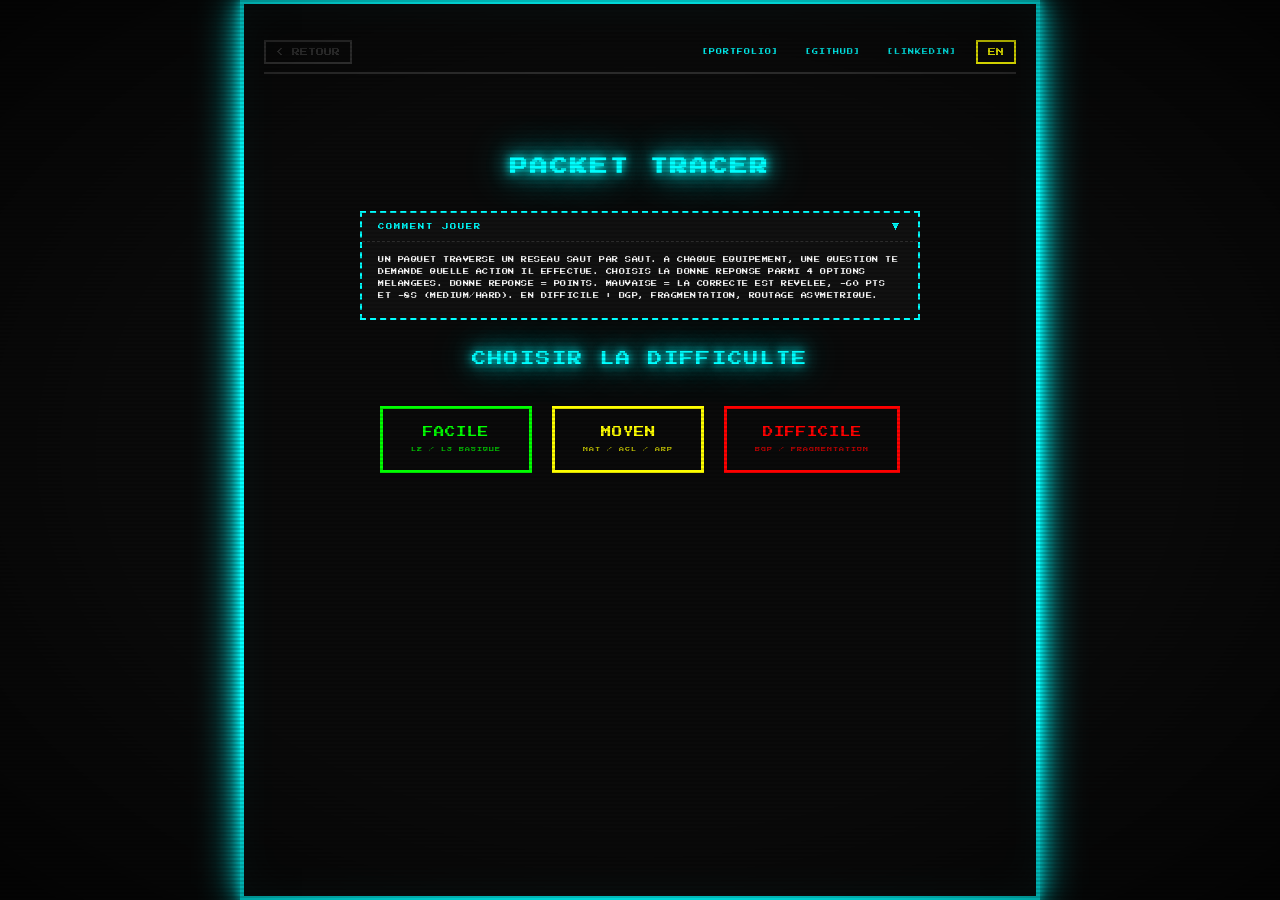
<file: games/packet-tracer.html>
<!DOCTYPE html>
<html lang="fr">
<head>
  <meta charset="UTF-8">
  <meta name="viewport" content="width=device-width, initial-scale=1.0">
  <meta name="description" content="Packet Tracer — Suivez le paquet a travers le reseau et identifiez les actions de chaque equipement. Jeu educatif arcade.">
  <title>PACKET TRACER — THE ARCADE BORNE</title>
  <link rel="preconnect" href="https://fonts.googleapis.com">
  <link rel="preconnect" href="https://fonts.gstatic.com" crossorigin>
  <link href="https://fonts.googleapis.com/css2?family=Press+Start+2P&display=swap" rel="stylesheet">
  <link rel="stylesheet" href="../css/style.css">
</head>
<body>

  <main class="arcade-screen arcade-screen--narrow" role="main">

    <!-- HEADER -->
    <header class="site-header">
      <a href="../index.html" class="btn-back" data-i18n="back" aria-label="Retour au menu">&#x3C; RETOUR</a>
      <div class="site-header__controls">
        <a href="https://thmsryn.github.io/" class="header-link" target="_blank" rel="noopener">[PORTFOLIO]</a>
        <a href="https://github.com/ThmsRyn" class="header-link" target="_blank" rel="noopener">[GITHUB]</a>
        <a href="https://www.linkedin.com/in/thomas-rayon-6a90001b5/" class="header-link" target="_blank" rel="noopener">[LINKEDIN]</a>
        <button id="lang-toggle" class="btn-lang" aria-label="Changer de langue">EN</button>
      </div>
    </header>

    <!-- DIFFICULTY SELECTION -->
    <section id="difficulty-screen" aria-labelledby="diff-title">
      <div class="difficulty-selector">
        <h1 class="game-title mb-lg" data-i18n="game_packet_tracer">PACKET TRACER</h1>

        <div class="htp-box" id="htp-box">
          <button class="htp-toggle" id="htp-toggle" aria-expanded="true" aria-controls="htp-content">
            <span data-i18n="htp_collapse">COMMENT JOUER</span>
            <span class="htp-toggle__arrow" id="htp-arrow" aria-hidden="true">&#x25BC;</span>
          </button>
          <div class="htp-content" id="htp-content">
            <p class="htp-text" data-i18n="htp_packet_tracer"></p>
          </div>
        </div>

        <p class="difficulty-selector__title" id="diff-title" data-i18n="select_difficulty">CHOISIR LA DIFFICULTE</p>
        <div class="difficulty-buttons">
          <button class="btn btn--easy btn--large" data-difficulty="easy">
            <span data-i18n="easy">FACILE</span><br>
            <small style="font-size:0.32rem; opacity:0.7;" data-i18n="pt_diff_easy_sub">L2 / L3 BASIQUE</small>
          </button>
          <button class="btn btn--medium btn--large" data-difficulty="medium">
            <span data-i18n="medium">MOYEN</span><br>
            <small style="font-size:0.32rem; opacity:0.7;" data-i18n="pt_diff_medium_sub">NAT / ACL / ARP</small>
          </button>
          <button class="btn btn--hard btn--large" data-difficulty="hard">
            <span data-i18n="hard">DIFFICILE</span><br>
            <small style="font-size:0.32rem; opacity:0.7;" data-i18n="pt_diff_hard_sub">BGP / FRAGMENTATION / ASYMETRIQUE</small>
          </button>
        </div>
      </div>
    </section>

    <!-- GAME SCREEN -->
    <section id="game-screen" style="display:none;" aria-label="Partie en cours">

      <div class="game-header">
        <h1 class="game-title" data-i18n="game_packet_tracer">PACKET TRACER</h1>
        <div class="game-hud">
          <div class="hud-item">
            <span class="hud-item__label" data-i18n="hud_time">TEMPS</span>
            <span class="hud-item__value" id="pt-timer" aria-live="polite">--:--</span>
          </div>
          <div class="hud-item">
            <span class="hud-item__label">HOP</span>
            <span class="hud-item__value" id="pt-hop-counter" aria-live="polite">1 / 3</span>
          </div>
          <div class="hud-item">
            <span class="hud-item__label" data-i18n="hud_errors">ERREURS</span>
            <span class="hud-item__value" id="pt-errors" aria-live="polite">0</span>
          </div>
        </div>
      </div>

      <div class="game-area">

        <!-- Topology -->
        <div class="pt-topo-panel">
          <p class="pt-title" id="pt-title"></p>
          <p class="pt-topo" id="pt-topo" aria-label="Topologie reseau"></p>
        </div>

        <!-- Current hop -->
        <div class="pt-hop-panel">
          <p class="pt-device-label" data-i18n="pt_device_label">EQUIPEMENT ACTIF</p>
          <p class="pt-device" id="pt-device" aria-live="polite"></p>
          <p class="pt-question" id="pt-question" aria-live="polite"></p>
        </div>

        <!-- Choices -->
        <div id="pt-choices" class="pt-choices" role="radiogroup" aria-label="Choisir l'action du paquet"></div>

        <!-- Feedback -->
        <p id="pt-feedback" class="pt-feedback" aria-live="assertive"></p>

        <!-- Next hop button -->
        <div class="flex-center mt-md">
          <button class="btn btn--primary btn--large" id="pt-next-btn" style="display:none;">HOP SUIVANT</button>
        </div>

      </div>
    </section>

    <!-- RESULT SCREEN -->
    <section id="result-screen" style="display:none;" aria-label="Resultat">
      <div class="game-result">
        <h2 class="game-result__title game-result__title--win" id="result-title">VICTOIRE !</h2>
        <p class="game-result__score" id="result-score" aria-label="Score final">000000</p>
        <div class="game-result__actions">
          <button class="btn btn--primary btn--large" id="save-score-btn" data-i18n="save_score">ENREGISTRER LE SCORE</button>
          <button class="btn btn--magenta btn--large" id="play-again-btn" data-i18n="play_again">REJOUER</button>
          <a href="../index.html" class="btn btn--small text-grey" style="border-color:#333;" data-i18n="menu">MENU</a>
        </div>
      </div>
    </section>

    <!-- SCORE ENTRY SCREEN -->
    <section id="score-entry-screen" style="display:none;" aria-label="Entree du score">
      <div id="score-entry-container"></div>
    </section>

    <!-- POST-SAVE SCREEN -->
    <section id="post-save-screen" style="display:none;" aria-label="Score enregistre">
      <div class="game-result text-center">
        <p class="text-green mt-lg" style="font-size:0.6rem;">&#x2713; SCORE ENREGISTRE !</p>
        <div class="game-result__actions mt-lg">
          <button class="btn btn--magenta" id="capture-btn" data-i18n="capture_score">CAPTURE SCORE</button>
          <button class="btn btn--primary" id="post-save-play-again-btn" data-i18n="play_again">REJOUER</button>
          <a href="../index.html" class="btn btn--small text-grey" style="border-color:#333;" data-i18n="menu">MENU</a>
        </div>
      </div>
    </section>

  </main>

  <canvas id="ticket-canvas" style="display:none;" aria-hidden="true"></canvas>

  <script src="../js/i18n.js"></script>
  <script src="../js/scores.js"></script>
  <script src="../js/ticket.js"></script>
  <script src="../js/rewards.js"></script>
  <script src="../js/packet-tracer.js"></script>
  <script src="../js/htp.js"></script>

</body>
</html>
</file>
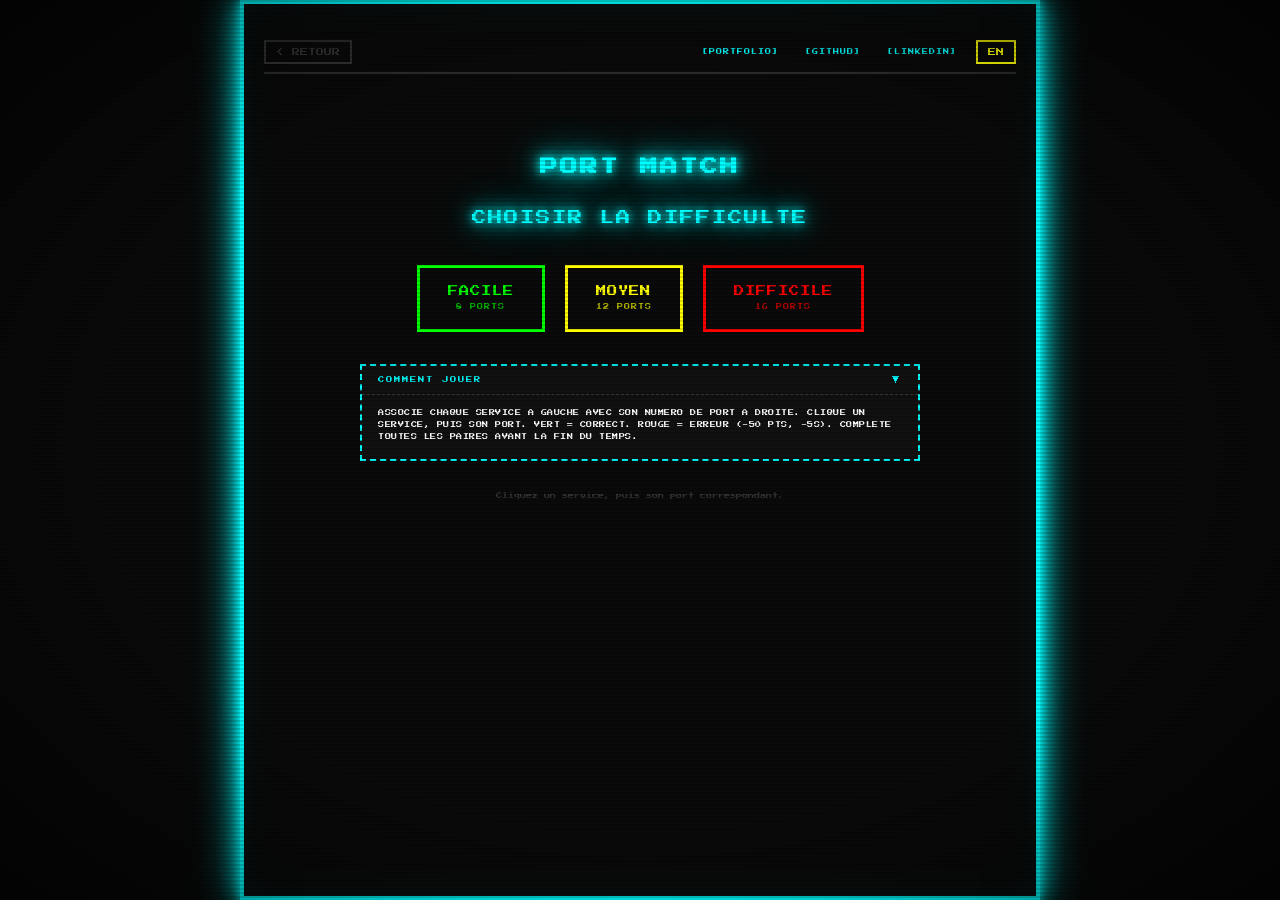
<file: games/port-match.html>
<!DOCTYPE html>
<html lang="fr">
<head>
  <meta charset="UTF-8">
  <meta name="viewport" content="width=device-width, initial-scale=1.0">
  <meta name="description" content="Port Match — Associez les services reseau a leurs ports. Jeu educatif arcade.">
  <title>PORT MATCH — THE ARCADE BORNE</title>
  <link rel="preconnect" href="https://fonts.googleapis.com">
  <link rel="preconnect" href="https://fonts.gstatic.com" crossorigin>
  <link href="https://fonts.googleapis.com/css2?family=Press+Start+2P&display=swap" rel="stylesheet">
  <link rel="stylesheet" href="../css/style.css">
</head>
<body>

  <main class="arcade-screen arcade-screen--narrow" role="main">

    <!-- HEADER -->
    <header class="site-header">
      <a href="../index.html" class="btn-back" data-i18n="back" aria-label="Retour au menu">&#x3C; RETOUR</a>
      <div class="site-header__controls">
        <a href="https://thmsryn.github.io/" class="header-link" target="_blank" rel="noopener" aria-label="Portfolio de Thomas Rayon">[PORTFOLIO]</a>
        <a href="https://github.com/ThmsRyn" class="header-link" target="_blank" rel="noopener" aria-label="GitHub de Thomas Rayon">[GITHUB]</a>
        <a href="https://www.linkedin.com/in/thomas-rayon-6a90001b5/" class="header-link" target="_blank" rel="noopener" aria-label="LinkedIn de Thomas Rayon">[LINKEDIN]</a>
        <button id="lang-toggle" class="btn-lang" aria-label="Changer de langue">EN</button>
      </div>
    </header>

    <!-- DIFFICULTY SELECTION -->
    <section id="difficulty-screen" aria-labelledby="diff-title">
      <div class="difficulty-selector">
        <h1 class="game-title mb-lg" data-i18n="game_port_match">PORT MATCH</h1>
        <p class="difficulty-selector__title" data-i18n="select_difficulty">CHOISIR LA DIFFICULTE</p>
        <div class="difficulty-buttons">
          <button class="btn btn--easy btn--large" data-difficulty="easy">
            <span data-i18n="easy">FACILE</span><br>
            <small style="font-size:0.38rem; opacity:0.7;">8 PORTS</small>
          </button>
          <button class="btn btn--medium btn--large" data-difficulty="medium">
            <span data-i18n="medium">MOYEN</span><br>
            <small style="font-size:0.38rem; opacity:0.7;">12 PORTS</small>
          </button>
          <button class="btn btn--hard btn--large" data-difficulty="hard">
            <span data-i18n="hard">DIFFICILE</span><br>
            <small style="font-size:0.38rem; opacity:0.7;">16 PORTS</small>
          </button>
        </div>
        <!-- How to Play -->
        <div class="htp-box" id="htp-box" aria-label="Comment jouer">
          <button class="htp-toggle" id="htp-toggle" aria-expanded="true" aria-controls="htp-content">
            <span data-i18n="htp_collapse">COMMENT JOUER</span>
            <span class="htp-toggle__arrow" id="htp-arrow" aria-hidden="true">&#x25BC;</span>
          </button>
          <div class="htp-content" id="htp-content">
            <p class="htp-text" data-i18n="htp_port_match"></p>
          </div>
        </div>

        <p class="text-grey mt-md" style="font-size:0.38rem;" data-i18n="pm_instruction">Cliquez un service, puis son port correspondant.</p>
      </div>
    </section>

    <!-- GAME SCREEN -->
    <section id="game-screen" style="display:none;" aria-label="Partie en cours">

      <div class="game-header">
        <h1 class="game-title" data-i18n="game_port_match">PORT MATCH</h1>
        <div class="game-hud">
          <div class="hud-item">
            <span class="hud-item__label" data-i18n="hud_time">TEMPS</span>
            <span class="hud-item__value" id="hud-timer" aria-live="polite">00:00</span>
          </div>
          <div class="hud-item">
            <span class="hud-item__label" data-i18n="hud_errors">ERREURS</span>
            <span class="hud-item__value" id="hud-errors" aria-live="polite">0</span>
          </div>
        </div>
      </div>

      <div class="game-area">
        <div class="port-match-grid">
          <div>
            <p class="port-match-col__title" data-i18n="pm_services">SERVICES</p>
            <div id="services-col" role="list" aria-label="Liste des services"></div>
          </div>
          <div>
            <p class="port-match-col__title" data-i18n="pm_ports">PORTS</p>
            <div id="ports-col" role="list" aria-label="Liste des ports"></div>
          </div>
        </div>
      </div>

    </section>

    <!-- RESULT SCREEN -->
    <section id="result-screen" style="display:none;" aria-label="Resultat">
      <div class="game-result">
        <h2 class="game-result__title game-result__title--win" id="result-title">VICTOIRE !</h2>
        <p class="game-result__score" id="result-score" aria-label="Score final">000000</p>
        <div class="game-result__actions">
          <button class="btn btn--primary btn--large" id="save-score-btn" data-i18n="save_score">ENREGISTRER LE SCORE</button>
          <button class="btn btn--magenta btn--large" id="play-again-btn" data-i18n="play_again">REJOUER</button>
          <a href="../index.html" class="btn btn--small text-grey" style="border-color:#333;" data-i18n="menu">MENU</a>
        </div>
      </div>
    </section>

    <!-- SCORE ENTRY SCREEN -->
    <section id="score-entry-screen" style="display:none;" aria-label="Entree du score">
      <div id="score-entry-container"></div>
    </section>

    <!-- POST-SAVE SCREEN -->
    <section id="post-save-screen" style="display:none;" aria-label="Score enregistre">
      <div class="game-result text-center">
        <p class="text-green mt-lg" style="font-size:0.6rem;">&#x2713; SCORE ENREGISTRE !</p>
        <div class="game-result__actions mt-lg">
          <button class="btn btn--magenta" id="capture-btn" data-i18n="capture_score">CAPTURE SCORE</button>
          <button class="btn btn--primary" id="play-again-btn-2" data-i18n="play_again" onclick="document.getElementById('post-save-screen').style.display='none'; document.getElementById('difficulty-screen').style.display='block';">REJOUER</button>
          <a href="../index.html" class="btn btn--small text-grey" style="border-color:#333;" data-i18n="menu">MENU</a>
        </div>
      </div>
    </section>

  </main>

  <canvas id="ticket-canvas" style="display:none;" aria-hidden="true"></canvas>

  <script src="../js/i18n.js"></script>
  <script src="../js/scores.js"></script>
  <script src="../js/ticket.js"></script>
  <script src="../js/rewards.js"></script>
  <script src="../js/port-match.js"></script>
  <script src="../js/htp.js"></script>

</body>
</html>
</file>
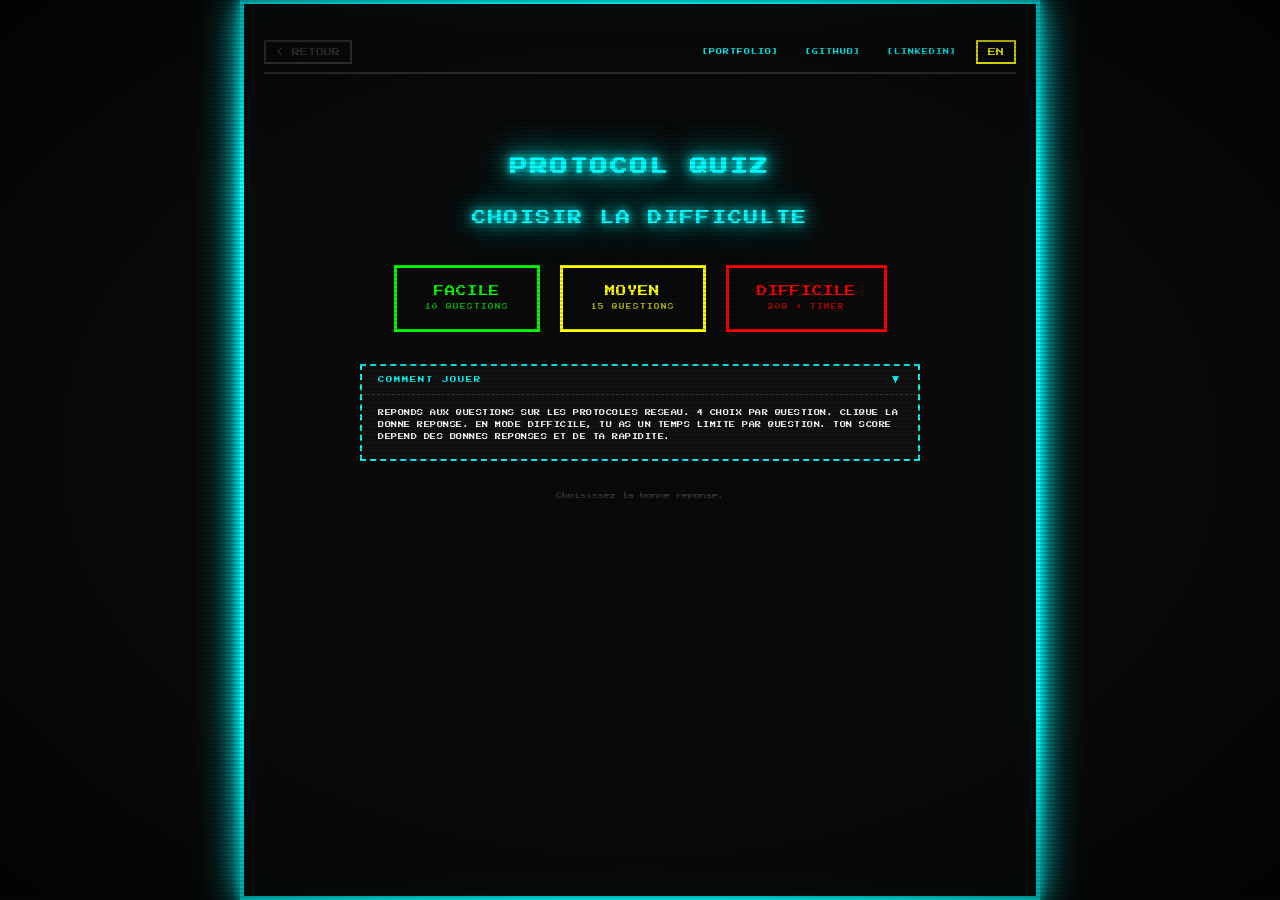
<file: games/protocol-quiz.html>
<!DOCTYPE html>
<html lang="fr">
<head>
  <meta charset="UTF-8">
  <meta name="viewport" content="width=device-width, initial-scale=1.0">
  <meta name="description" content="Protocol Quiz — QCM sur les protocoles reseau. Jeu educatif arcade.">
  <title>PROTOCOL QUIZ — THE ARCADE BORNE</title>
  <link rel="preconnect" href="https://fonts.googleapis.com">
  <link rel="preconnect" href="https://fonts.gstatic.com" crossorigin>
  <link href="https://fonts.googleapis.com/css2?family=Press+Start+2P&display=swap" rel="stylesheet">
  <link rel="stylesheet" href="../css/style.css">
</head>
<body>

  <main class="arcade-screen arcade-screen--narrow" role="main">

    <!-- HEADER -->
    <header class="site-header">
      <a href="../index.html" class="btn-back" data-i18n="back" aria-label="Retour au menu">&#x3C; RETOUR</a>
      <div class="site-header__controls">
        <a href="https://thmsryn.github.io/" class="header-link" target="_blank" rel="noopener" aria-label="Portfolio de Thomas Rayon">[PORTFOLIO]</a>
        <a href="https://github.com/ThmsRyn" class="header-link" target="_blank" rel="noopener" aria-label="GitHub de Thomas Rayon">[GITHUB]</a>
        <a href="https://www.linkedin.com/in/thomas-rayon-6a90001b5/" class="header-link" target="_blank" rel="noopener" aria-label="LinkedIn de Thomas Rayon">[LINKEDIN]</a>
        <button id="lang-toggle" class="btn-lang" aria-label="Changer de langue">EN</button>
      </div>
    </header>

    <!-- DIFFICULTY SELECTION -->
    <section id="difficulty-screen" aria-labelledby="diff-title">
      <div class="difficulty-selector">
        <h1 class="game-title mb-lg" data-i18n="game_protocol_quiz">PROTOCOL QUIZ</h1>
        <p class="difficulty-selector__title" data-i18n="select_difficulty">CHOISIR LA DIFFICULTE</p>
        <div class="difficulty-buttons">
          <button class="btn btn--easy btn--large" data-difficulty="easy">
            <span data-i18n="easy">FACILE</span><br>
            <small style="font-size:0.35rem; opacity:0.7;">10 QUESTIONS</small>
          </button>
          <button class="btn btn--medium btn--large" data-difficulty="medium">
            <span data-i18n="medium">MOYEN</span><br>
            <small style="font-size:0.35rem; opacity:0.7;">15 QUESTIONS</small>
          </button>
          <button class="btn btn--hard btn--large" data-difficulty="hard">
            <span data-i18n="hard">DIFFICILE</span><br>
            <small style="font-size:0.35rem; opacity:0.7;">20Q + TIMER</small>
          </button>
        </div>
        <!-- How to Play -->
        <div class="htp-box" id="htp-box" aria-label="Comment jouer">
          <button class="htp-toggle" id="htp-toggle" aria-expanded="true" aria-controls="htp-content">
            <span data-i18n="htp_collapse">COMMENT JOUER</span>
            <span class="htp-toggle__arrow" id="htp-arrow" aria-hidden="true">&#x25BC;</span>
          </button>
          <div class="htp-content" id="htp-content">
            <p class="htp-text" data-i18n="htp_protocol_quiz"></p>
          </div>
        </div>

        <p class="text-grey mt-md" style="font-size:0.38rem;" data-i18n="pq_instruction">Choisissez la bonne reponse.</p>
      </div>
    </section>

    <!-- GAME SCREEN -->
    <section id="game-screen" style="display:none;" aria-label="Partie en cours">

      <div class="game-header">
        <h1 class="game-title" data-i18n="game_protocol_quiz">PROTOCOL QUIZ</h1>
        <div class="game-hud">
          <div class="hud-item">
            <span class="hud-item__label" data-i18n="hud_score">SCORE</span>
            <span class="hud-item__value" id="hud-score" aria-live="polite">00000</span>
          </div>
        </div>
      </div>

      <div class="game-area">
        <p class="quiz-progress" id="quiz-progress" aria-live="polite">QUESTION 1 / 10</p>
        <p class="quiz-timer" id="quiz-timer" style="display:none;" aria-live="assertive">15</p>

        <div class="quiz-question" id="quiz-question" role="region" aria-live="polite" aria-label="Question"></div>

        <div class="quiz-answers" id="quiz-answers" role="group" aria-label="Reponses possibles"></div>

        <div class="quiz-explanation" id="quiz-explanation" style="display:none;" role="alert" aria-live="polite"></div>

        <div class="flex-center mt-md">
          <button
            class="btn btn--primary"
            id="quiz-next-btn"
            style="display:none;"
            data-i18n="pq_next"
          >QUESTION SUIVANTE</button>
        </div>
      </div>

    </section>

    <!-- RESULT SCREEN -->
    <section id="result-screen" style="display:none;" aria-label="Resultat">
      <div class="game-result">
        <h2 class="game-result__title game-result__title--win" id="result-title">VICTOIRE !</h2>
        <p class="game-result__score" id="result-score" aria-label="Score final">000000</p>
        <div class="game-result__actions">
          <button class="btn btn--primary btn--large" id="save-score-btn" data-i18n="save_score">ENREGISTRER LE SCORE</button>
          <button class="btn btn--magenta btn--large" id="play-again-btn" data-i18n="play_again">REJOUER</button>
          <a href="../index.html" class="btn btn--small text-grey" style="border-color:#333;" data-i18n="menu">MENU</a>
        </div>
      </div>
    </section>

    <!-- SCORE ENTRY SCREEN -->
    <section id="score-entry-screen" style="display:none;" aria-label="Entree du score">
      <div id="score-entry-container"></div>
    </section>

    <!-- POST-SAVE SCREEN -->
    <section id="post-save-screen" style="display:none;" aria-label="Score enregistre">
      <div class="game-result text-center">
        <p class="text-green mt-lg" style="font-size:0.6rem;">&#x2713; SCORE ENREGISTRE !</p>
        <div class="game-result__actions mt-lg">
          <button class="btn btn--magenta" id="capture-btn" data-i18n="capture_score">CAPTURE SCORE</button>
          <button class="btn btn--primary" data-i18n="play_again" onclick="document.getElementById('post-save-screen').style.display='none'; document.getElementById('difficulty-screen').style.display='block';">REJOUER</button>
          <a href="../index.html" class="btn btn--small text-grey" style="border-color:#333;" data-i18n="menu">MENU</a>
        </div>
      </div>
    </section>

  </main>

  <canvas id="ticket-canvas" style="display:none;" aria-hidden="true"></canvas>

  <script src="../js/i18n.js"></script>
  <script src="../js/scores.js"></script>
  <script src="../js/ticket.js"></script>
  <script src="../js/rewards.js"></script>
  <script src="../js/protocol-quiz.js"></script>
  <script src="../js/htp.js"></script>

</body>
</html>
</file>
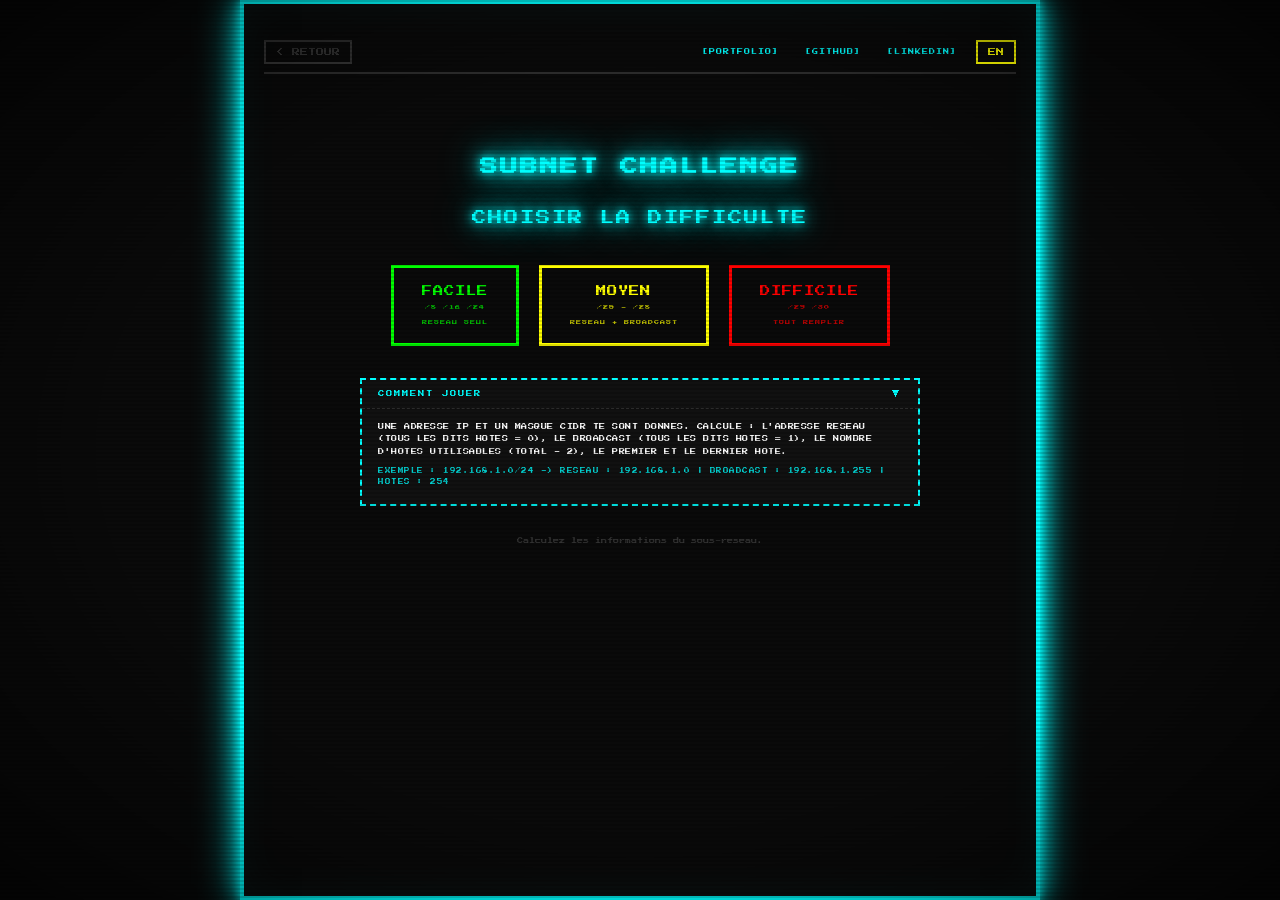
<file: games/subnet-challenge.html>
<!DOCTYPE html>
<html lang="fr">
<head>
  <meta charset="UTF-8">
  <meta name="viewport" content="width=device-width, initial-scale=1.0">
  <meta name="description" content="Subnet Challenge — Calculez les adresses de sous-reseaux. Jeu educatif arcade.">
  <title>SUBNET CHALLENGE — THE ARCADE BORNE</title>
  <link rel="preconnect" href="https://fonts.googleapis.com">
  <link rel="preconnect" href="https://fonts.gstatic.com" crossorigin>
  <link href="https://fonts.googleapis.com/css2?family=Press+Start+2P&display=swap" rel="stylesheet">
  <link rel="stylesheet" href="../css/style.css">
</head>
<body>

  <main class="arcade-screen arcade-screen--narrow" role="main">

    <!-- HEADER -->
    <header class="site-header">
      <a href="../index.html" class="btn-back" data-i18n="back" aria-label="Retour au menu">&#x3C; RETOUR</a>
      <div class="site-header__controls">
        <a href="https://thmsryn.github.io/" class="header-link" target="_blank" rel="noopener" aria-label="Portfolio de Thomas Rayon">[PORTFOLIO]</a>
        <a href="https://github.com/ThmsRyn" class="header-link" target="_blank" rel="noopener" aria-label="GitHub de Thomas Rayon">[GITHUB]</a>
        <a href="https://www.linkedin.com/in/thomas-rayon-6a90001b5/" class="header-link" target="_blank" rel="noopener" aria-label="LinkedIn de Thomas Rayon">[LINKEDIN]</a>
        <button id="lang-toggle" class="btn-lang" aria-label="Changer de langue">EN</button>
      </div>
    </header>

    <!-- DIFFICULTY SELECTION -->
    <section id="difficulty-screen" aria-labelledby="diff-title">
      <div class="difficulty-selector">
        <h1 class="game-title mb-lg" data-i18n="game_subnet_challenge">SUBNET CHALLENGE</h1>
        <p class="difficulty-selector__title" data-i18n="select_difficulty">CHOISIR LA DIFFICULTE</p>
        <div class="difficulty-buttons">
          <button class="btn btn--easy btn--large" data-difficulty="easy">
            <span data-i18n="easy">FACILE</span><br>
            <small style="font-size:0.32rem; opacity:0.7;">/8 /16 /24<br>RESEAU SEUL</small>
          </button>
          <button class="btn btn--medium btn--large" data-difficulty="medium">
            <span data-i18n="medium">MOYEN</span><br>
            <small style="font-size:0.32rem; opacity:0.7;">/25 - /28<br>RESEAU + BROADCAST</small>
          </button>
          <button class="btn btn--hard btn--large" data-difficulty="hard">
            <span data-i18n="hard">DIFFICILE</span><br>
            <small style="font-size:0.32rem; opacity:0.7;">/29 /30<br>TOUT REMPLIR</small>
          </button>
        </div>
        <!-- How to Play -->
        <div class="htp-box" id="htp-box" aria-label="Comment jouer">
          <button class="htp-toggle" id="htp-toggle" aria-expanded="true" aria-controls="htp-content">
            <span data-i18n="htp_collapse">COMMENT JOUER</span>
            <span class="htp-toggle__arrow" id="htp-arrow" aria-hidden="true">&#x25BC;</span>
          </button>
          <div class="htp-content" id="htp-content">
            <p class="htp-text" data-i18n="htp_subnet"></p>
            <p class="htp-text htp-text--example mt-sm" data-i18n="htp_subnet_example"></p>
          </div>
        </div>

        <p class="text-grey mt-md" style="font-size:0.38rem;" data-i18n="sc_instruction">Calculez les informations du sous-reseau.</p>
      </div>
    </section>

    <!-- GAME SCREEN -->
    <section id="game-screen" style="display:none;" aria-label="Partie en cours">

      <div class="game-header">
        <h1 class="game-title" data-i18n="game_subnet_challenge">SUBNET CHALLENGE</h1>
        <div class="game-hud">
          <div class="hud-item">
            <span class="hud-item__label" data-i18n="hud_score">SCORE</span>
            <span class="hud-item__value" id="hud-score" aria-live="polite">00000</span>
          </div>
          <div class="hud-item">
            <span class="hud-item__label" data-i18n="hud_question">QUESTION</span>
            <span class="hud-item__value" id="hud-progress" aria-live="polite">1/5</span>
          </div>
        </div>
      </div>

      <div class="game-area" id="subnet-game-area">

        <!-- IP Display -->
        <div class="subnet-problem" aria-label="Probleme de sous-reseau">
          <p class="subnet-ip" id="subnet-ip-display" aria-label="Adresse IP">192.168.1.0</p>
          <p class="subnet-mask" id="subnet-prefix-display" aria-label="Prefixe">/24</p>
          <p class="text-grey mt-sm" style="font-size:0.38rem;" id="subnet-mask-display" aria-label="Masque decimal"></p>
        </div>

        <!-- Input fields -->
        <div class="subnet-fields" id="subnet-fields"></div>

        <!-- Explanation -->
        <div class="subnet-explanation" id="subnet-explanation" style="display:none;" role="region" aria-live="polite"></div>

        <!-- Actions -->
        <div class="flex-center mt-md">
          <button class="btn btn--primary" id="validate-btn" data-i18n="sc_validate">VALIDER</button>
          <button class="btn btn--primary" id="next-btn" style="display:none;" data-i18n="sc_next">SUIVANT</button>
        </div>

      </div>

    </section>

    <!-- RESULT SCREEN -->
    <section id="result-screen" style="display:none;" aria-label="Resultat">
      <div class="game-result">
        <h2 class="game-result__title game-result__title--win" id="result-title">VICTOIRE !</h2>
        <p class="game-result__score" id="result-score" aria-label="Score final">000000</p>
        <div class="game-result__actions">
          <button class="btn btn--primary btn--large" id="save-score-btn" data-i18n="save_score">ENREGISTRER LE SCORE</button>
          <button class="btn btn--magenta btn--large" id="play-again-btn" data-i18n="play_again">REJOUER</button>
          <a href="../index.html" class="btn btn--small text-grey" style="border-color:#333;" data-i18n="menu">MENU</a>
        </div>
      </div>
    </section>

    <!-- SCORE ENTRY SCREEN -->
    <section id="score-entry-screen" style="display:none;" aria-label="Entree du score">
      <div id="score-entry-container"></div>
    </section>

    <!-- POST-SAVE SCREEN -->
    <section id="post-save-screen" style="display:none;" aria-label="Score enregistre">
      <div class="game-result text-center">
        <p class="text-green mt-lg" style="font-size:0.6rem;">&#x2713; SCORE ENREGISTRE !</p>
        <div class="game-result__actions mt-lg">
          <button class="btn btn--magenta" id="capture-btn" data-i18n="capture_score">CAPTURE SCORE</button>
          <button class="btn btn--primary" data-i18n="play_again" onclick="document.getElementById('post-save-screen').style.display='none'; document.getElementById('difficulty-screen').style.display='block';">REJOUER</button>
          <a href="../index.html" class="btn btn--small text-grey" style="border-color:#333;" data-i18n="menu">MENU</a>
        </div>
      </div>
    </section>

  </main>

  <canvas id="ticket-canvas" style="display:none;" aria-hidden="true"></canvas>

  <script src="../js/i18n.js"></script>
  <script src="../js/scores.js"></script>
  <script src="../js/ticket.js"></script>
  <script src="../js/rewards.js"></script>
  <script src="../js/subnet-challenge.js"></script>
  <script src="../js/htp.js"></script>

</body>
</html>
</file>
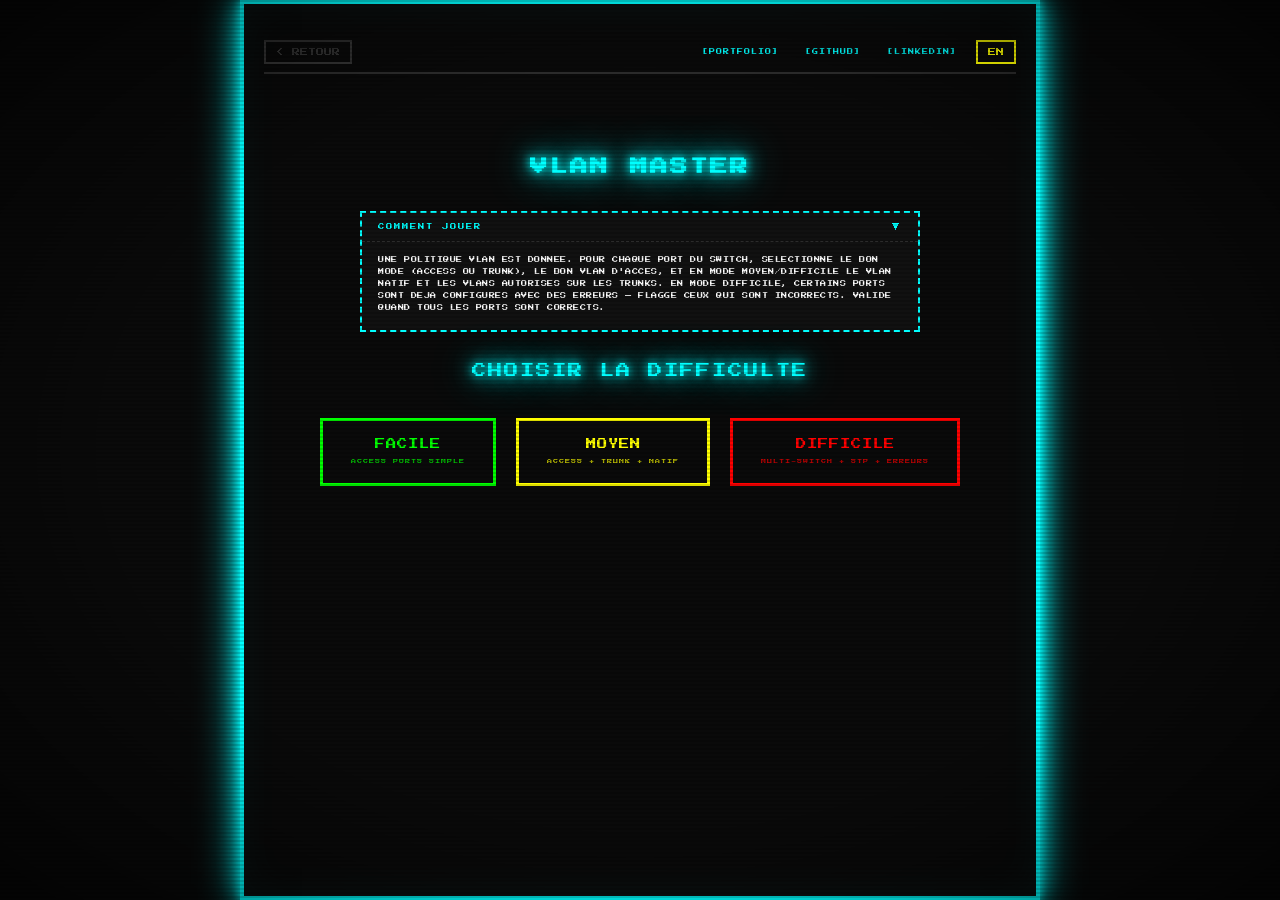
<file: games/vlan-master.html>
<!DOCTYPE html>
<html lang="fr">
<head>
  <meta charset="UTF-8">
  <meta name="viewport" content="width=device-width, initial-scale=1.0">
  <meta name="description" content="VLAN Master — Configurez les ports switch selon la politique VLAN. Jeu educatif arcade.">
  <title>VLAN MASTER — THE ARCADE BORNE</title>
  <link rel="preconnect" href="https://fonts.googleapis.com">
  <link rel="preconnect" href="https://fonts.gstatic.com" crossorigin>
  <link href="https://fonts.googleapis.com/css2?family=Press+Start+2P&display=swap" rel="stylesheet">
  <link rel="stylesheet" href="../css/style.css">
</head>
<body>

  <main class="arcade-screen arcade-screen--narrow" role="main">

    <!-- HEADER -->
    <header class="site-header">
      <a href="../index.html" class="btn-back" data-i18n="back" aria-label="Retour au menu">&#x3C; RETOUR</a>
      <div class="site-header__controls">
        <a href="https://thmsryn.github.io/" class="header-link" target="_blank" rel="noopener">[PORTFOLIO]</a>
        <a href="https://github.com/ThmsRyn" class="header-link" target="_blank" rel="noopener">[GITHUB]</a>
        <a href="https://www.linkedin.com/in/thomas-rayon-6a90001b5/" class="header-link" target="_blank" rel="noopener">[LINKEDIN]</a>
        <button id="lang-toggle" class="btn-lang" aria-label="Changer de langue">EN</button>
      </div>
    </header>

    <!-- DIFFICULTY SELECTION -->
    <section id="difficulty-screen" aria-labelledby="diff-title">
      <div class="difficulty-selector">
        <h1 class="game-title mb-lg" data-i18n="game_vlan_master">VLAN MASTER</h1>

        <div class="htp-box" id="htp-box">
          <button class="htp-toggle" id="htp-toggle" aria-expanded="true" aria-controls="htp-content">
            <span data-i18n="htp_collapse">COMMENT JOUER</span>
            <span class="htp-toggle__arrow" id="htp-arrow" aria-hidden="true">&#x25BC;</span>
          </button>
          <div class="htp-content" id="htp-content">
            <p class="htp-text" data-i18n="htp_vlan_master"></p>
          </div>
        </div>

        <p class="difficulty-selector__title" id="diff-title" data-i18n="select_difficulty">CHOISIR LA DIFFICULTE</p>
        <div class="difficulty-buttons">
          <button class="btn btn--easy btn--large" data-difficulty="easy">
            <span data-i18n="easy">FACILE</span><br>
            <small style="font-size:0.32rem; opacity:0.7;" data-i18n="vm_diff_easy_sub">ACCESS PORTS SIMPLE</small>
          </button>
          <button class="btn btn--medium btn--large" data-difficulty="medium">
            <span data-i18n="medium">MOYEN</span><br>
            <small style="font-size:0.32rem; opacity:0.7;" data-i18n="vm_diff_medium_sub">ACCESS + TRUNK + NATIF</small>
          </button>
          <button class="btn btn--hard btn--large" data-difficulty="hard">
            <span data-i18n="hard">DIFFICILE</span><br>
            <small style="font-size:0.32rem; opacity:0.7;" data-i18n="vm_diff_hard_sub">MULTI-SWITCH + STP + ERREURS</small>
          </button>
        </div>
      </div>
    </section>

    <!-- GAME SCREEN -->
    <section id="game-screen" style="display:none;" aria-label="Partie en cours">

      <div class="game-header">
        <h1 class="game-title" data-i18n="game_vlan_master">VLAN MASTER</h1>
        <div class="game-hud">
          <div class="hud-item">
            <span class="hud-item__label" data-i18n="hud_time">TEMPS</span>
            <span class="hud-item__value" id="vm-timer" aria-live="polite">--:--</span>
          </div>
          <div class="hud-item">
            <span class="hud-item__label" data-i18n="hud_errors">ERREURS</span>
            <span class="hud-item__value" id="vm-errors" aria-live="polite">0</span>
          </div>
        </div>
      </div>

      <div class="game-area">

        <!-- Scenario info -->
        <p class="vm-title" id="vm-title"></p>

        <!-- Policy panel -->
        <div class="vm-policy-panel" aria-label="Politique VLAN">
          <p class="vm-policy-panel__title" data-i18n="vm_policy_title">POLITIQUE VLAN</p>
          <ul id="vm-policy" class="vm-policy-list" aria-live="polite"></ul>
        </div>

        <!-- Ports configuration table -->
        <div class="vm-table-wrap" aria-label="Configuration des ports">
          <div id="vm-ports-table"></div>
        </div>

        <!-- Feedback -->
        <p id="vm-feedback" class="vm-feedback" aria-live="assertive"></p>

        <!-- Validate button -->
        <div class="flex-center mt-md">
          <button class="btn btn--primary btn--large" id="vm-validate-btn" data-i18n="vm_validate">VALIDER LA CONFIG</button>
        </div>

      </div>
    </section>

    <!-- RESULT SCREEN -->
    <section id="result-screen" style="display:none;" aria-label="Resultat">
      <div class="game-result">
        <h2 class="game-result__title game-result__title--win" id="result-title">VICTOIRE !</h2>
        <p class="game-result__score" id="result-score" aria-label="Score final">000000</p>
        <div class="game-result__actions">
          <button class="btn btn--primary btn--large" id="save-score-btn" data-i18n="save_score">ENREGISTRER LE SCORE</button>
          <button class="btn btn--magenta btn--large" id="play-again-btn" data-i18n="play_again">REJOUER</button>
          <a href="../index.html" class="btn btn--small text-grey" style="border-color:#333;" data-i18n="menu">MENU</a>
        </div>
      </div>
    </section>

    <!-- SCORE ENTRY SCREEN -->
    <section id="score-entry-screen" style="display:none;" aria-label="Entree du score">
      <div id="score-entry-container"></div>
    </section>

    <!-- POST-SAVE SCREEN -->
    <section id="post-save-screen" style="display:none;" aria-label="Score enregistre">
      <div class="game-result text-center">
        <p class="text-green mt-lg" style="font-size:0.6rem;">&#x2713; SCORE ENREGISTRE !</p>
        <div class="game-result__actions mt-lg">
          <button class="btn btn--magenta" id="capture-btn" data-i18n="capture_score">CAPTURE SCORE</button>
          <button class="btn btn--primary" id="post-save-play-again-btn" data-i18n="play_again">REJOUER</button>
          <a href="../index.html" class="btn btn--small text-grey" style="border-color:#333;" data-i18n="menu">MENU</a>
        </div>
      </div>
    </section>

  </main>

  <canvas id="ticket-canvas" style="display:none;" aria-hidden="true"></canvas>

  <script src="../js/i18n.js"></script>
  <script src="../js/scores.js"></script>
  <script src="../js/ticket.js"></script>
  <script src="../js/rewards.js"></script>
  <script src="../js/vlan-master.js"></script>
  <script src="../js/htp.js"></script>

</body>
</html>
</file>
<file: css/style.css>
/* ============================================================
   THE ARCADE BORNE — Main Stylesheet
   Design: 1980s arcade aesthetic
   Font: Press Start 2P (Google Fonts)
   ============================================================ */

@import url('https://fonts.googleapis.com/css2?family=Press+Start+2P&display=swap');

/* ============================================================
   CSS CUSTOM PROPERTIES
   ============================================================ */

:root {
  --black:   #0a0a0a;
  --cyan:    #00ffff;
  --magenta: #ff00ff;
  --yellow:  #ffff00;
  --green:   #00ff00;
  --red:     #ff0000;
  --white:   #ffffff;
  --grey:    #333333;
  --dark-grey: #1a1a1a;

  --glow-cyan:    0 0 8px #00ffff, 0 0 20px #00ffff, 0 0 40px #00ffff;
  --glow-magenta: 0 0 8px #ff00ff, 0 0 20px #ff00ff, 0 0 40px #ff00ff;
  --glow-yellow:  0 0 8px #ffff00, 0 0 20px #ffff00, 0 0 40px #ffff00;
  --glow-green:   0 0 8px #00ff00, 0 0 20px #00ff00, 0 0 40px #00ff00;
  --glow-red:     0 0 8px #ff0000, 0 0 20px #ff0000, 0 0 40px #ff0000;

  --font: 'Press Start 2P', monospace;
}

/* ============================================================
   RESET & BASE
   ============================================================ */

*, *::before, *::after {
  box-sizing: border-box;
  margin: 0;
  padding: 0;
}

html {
  font-size: 16px;
  scroll-behavior: smooth;
}

body {
  background-color: var(--black);
  color: var(--white);
  font-family: var(--font);
  min-height: 100vh;
  overflow-x: hidden;
  position: relative;
}

/* ============================================================
   SCANLINES EFFECT (CRT)
   ============================================================ */

body::before {
  content: '';
  position: fixed;
  top: 0;
  left: 0;
  width: 100%;
  height: 100%;
  background: repeating-linear-gradient(
    0deg,
    transparent,
    transparent 2px,
    rgba(0, 0, 0, 0.15) 2px,
    rgba(0, 0, 0, 0.15) 4px
  );
  pointer-events: none;
  z-index: 9999;
}

/* CRT screen vignette */
body::after {
  content: '';
  position: fixed;
  top: 0;
  left: 0;
  width: 100%;
  height: 100%;
  background: radial-gradient(
    ellipse at center,
    transparent 60%,
    rgba(0, 0, 0, 0.6) 100%
  );
  pointer-events: none;
  z-index: 9998;
}

/* ============================================================
   TYPOGRAPHY
   ============================================================ */

h1, h2, h3, h4, h5, h6 {
  font-family: var(--font);
  line-height: 1.4;
}

p, span, a, button, input, label {
  font-family: var(--font);
}

a {
  color: var(--cyan);
  text-decoration: none;
}

a:hover {
  color: var(--yellow);
  text-shadow: var(--glow-yellow);
}

/* ============================================================
   ARCADE CONTAINER (main CRT screen wrapper)
   ============================================================ */

.arcade-screen {
  max-width: 1100px;
  margin: 0 auto;
  padding: 20px;
  border: 4px solid var(--cyan);
  box-shadow: var(--glow-cyan), inset 0 0 40px rgba(0, 255, 255, 0.05);
  min-height: 100vh;
  position: relative;
}

.arcade-screen--narrow {
  max-width: 800px;
}

/* ============================================================
   SITE HEADER
   ============================================================ */

.site-header {
  display: flex;
  justify-content: space-between;
  align-items: center;
  padding: 16px 0 8px;
  border-bottom: 2px solid var(--grey);
  margin-bottom: 32px;
  flex-wrap: wrap;
  gap: 12px;
}

.site-header__logo {
  font-size: 0.5rem;
  color: var(--cyan);
  text-shadow: var(--glow-cyan);
  text-transform: uppercase;
  letter-spacing: 2px;
}

.site-header__controls {
  display: flex;
  gap: 12px;
  align-items: center;
}

/* ============================================================
   HEADER SOCIAL LINKS
   ============================================================ */

.header-link {
  font-family: var(--font);
  font-size: 0.38rem;
  color: var(--cyan);
  text-decoration: none;
  text-transform: uppercase;
  letter-spacing: 1px;
  padding: 4px 6px;
  border: 1px solid transparent;
  transition: color 0.1s, text-shadow 0.1s, border-color 0.1s;
  white-space: nowrap;
}

.header-link:hover,
.header-link:focus {
  color: var(--magenta);
  text-shadow: var(--glow-magenta);
  border-color: var(--magenta);
  outline: none;
}

/* ============================================================
   LANG TOGGLE BUTTON
   ============================================================ */

.btn-lang {
  background: transparent;
  border: 2px solid var(--yellow);
  color: var(--yellow);
  font-family: var(--font);
  font-size: 0.5rem;
  padding: 6px 10px;
  cursor: pointer;
  text-transform: uppercase;
  transition: background 0.1s, box-shadow 0.1s;
  image-rendering: pixelated;
}

.btn-lang:hover,
.btn-lang:focus {
  background: var(--yellow);
  color: var(--black);
  box-shadow: var(--glow-yellow);
  outline: none;
}

/* ============================================================
   BACK BUTTON
   ============================================================ */

.btn-back {
  background: transparent;
  border: 2px solid var(--grey);
  color: var(--grey);
  font-family: var(--font);
  font-size: 0.5rem;
  padding: 6px 10px;
  cursor: pointer;
  text-transform: uppercase;
  transition: all 0.1s;
}

.btn-back:hover,
.btn-back:focus {
  border-color: var(--cyan);
  color: var(--cyan);
  box-shadow: var(--glow-cyan);
  outline: none;
}

/* ============================================================
   HERO TITLE
   ============================================================ */

.hero {
  text-align: center;
  padding: 40px 0 48px;
}

.hero__title {
  font-size: clamp(1.2rem, 4vw, 2.2rem);
  color: var(--cyan);
  text-shadow: var(--glow-cyan);
  text-transform: uppercase;
  letter-spacing: 4px;
  animation: blink-glow 1.4s infinite;
  margin-bottom: 24px;
  line-height: 1.6;
}

.hero__subtitle {
  font-size: clamp(0.45rem, 1.5vw, 0.7rem);
  color: var(--magenta);
  text-shadow: var(--glow-magenta);
  letter-spacing: 6px;
  text-transform: uppercase;
  animation: blink-subtle 2s infinite;
}

/* ============================================================
   GAME GRID (main menu)
   ============================================================ */

.game-grid {
  display: grid;
  grid-template-columns: repeat(auto-fit, minmax(220px, 1fr));
  gap: 24px;
  padding: 0 0 48px;
}

.game-card {
  display: flex;
  flex-direction: column;
  align-items: center;
  justify-content: center;
  border: 3px solid var(--magenta);
  padding: 32px 16px;
  background: var(--dark-grey);
  cursor: pointer;
  text-decoration: none;
  transition: all 0.1s;
  position: relative;
  overflow: hidden;
  min-height: 180px;
}

.game-card::before {
  content: '';
  position: absolute;
  top: 0; left: 0;
  width: 100%; height: 100%;
  background: linear-gradient(135deg, rgba(255,0,255,0.05) 0%, transparent 60%);
  pointer-events: none;
}

.game-card:hover,
.game-card:focus {
  border-color: var(--yellow);
  box-shadow: var(--glow-yellow);
  transform: translateY(-2px);
  outline: none;
}

.game-card:hover .game-card__title {
  color: var(--yellow);
  text-shadow: var(--glow-yellow);
}

.game-card__icon {
  font-size: 2.5rem;
  margin-bottom: 20px;
  filter: drop-shadow(0 0 8px var(--magenta));
}

.game-card__title {
  font-size: clamp(0.55rem, 1.8vw, 0.75rem);
  color: var(--magenta);
  text-shadow: var(--glow-magenta);
  text-transform: uppercase;
  letter-spacing: 2px;
  text-align: center;
  transition: all 0.1s;
}

.game-card__desc {
  font-size: 0.4rem;
  color: var(--grey);
  text-align: center;
  margin-top: 12px;
  line-height: 1.8;
}

/* ============================================================
   INSERT COIN PROMPT
   ============================================================ */

.insert-coin {
  text-align: center;
  font-size: 0.55rem;
  color: var(--yellow);
  text-shadow: var(--glow-yellow);
  text-transform: uppercase;
  letter-spacing: 4px;
  animation: blink 1s infinite;
  margin: 24px 0;
}

/* ============================================================
   HALL OF FAME / SCORES TABLE
   ============================================================ */

.hall-of-fame {
  border: 3px solid var(--green);
  padding: 24px;
  background: var(--dark-grey);
  box-shadow: var(--glow-green);
  margin-bottom: 32px;
}

.hall-of-fame__title {
  font-size: clamp(0.6rem, 2vw, 0.9rem);
  color: var(--green);
  text-shadow: var(--glow-green);
  text-align: center;
  margin-bottom: 24px;
  text-transform: uppercase;
  letter-spacing: 3px;
  animation: blink-subtle 2.5s infinite;
}

.scores-table {
  width: 100%;
  border-collapse: collapse;
  font-size: 0.4rem;
}

.scores-table th {
  color: var(--yellow);
  text-shadow: var(--glow-yellow);
  padding: 8px 6px;
  text-align: left;
  border-bottom: 2px solid var(--yellow);
  text-transform: uppercase;
  letter-spacing: 1px;
}

.scores-table td {
  padding: 8px 6px;
  border-bottom: 1px solid var(--grey);
}

.scores-table tr:nth-child(odd) td {
  background: rgba(0, 255, 0, 0.04);
}

.scores-table tr:nth-child(even) td {
  background: rgba(0, 0, 0, 0.2);
}

.scores-table tr:first-child td {
  color: var(--yellow);
  text-shadow: var(--glow-yellow);
}

.scores-table tr:nth-child(2) td {
  color: #cccccc;
}

.scores-table tr:nth-child(3) td {
  color: #cd7f32;
}

.score-rank {
  color: var(--green);
  text-shadow: var(--glow-green);
}

.score-initials {
  color: var(--cyan);
  text-shadow: var(--glow-cyan);
}

.no-scores {
  text-align: center;
  color: var(--grey);
  font-size: 0.45rem;
  padding: 24px;
  line-height: 2;
}

/* ============================================================
   GAME PAGE LAYOUT
   ============================================================ */

.game-header {
  display: flex;
  justify-content: space-between;
  align-items: center;
  margin-bottom: 24px;
  flex-wrap: wrap;
  gap: 12px;
}

.game-title {
  font-size: clamp(0.7rem, 2.5vw, 1.1rem);
  color: var(--cyan);
  text-shadow: var(--glow-cyan);
  text-transform: uppercase;
  letter-spacing: 2px;
}

.game-hud {
  display: flex;
  gap: 24px;
  align-items: center;
  flex-wrap: wrap;
}

.hud-item {
  font-size: 0.45rem;
  text-transform: uppercase;
}

.hud-item__label {
  color: var(--grey);
  display: block;
  margin-bottom: 4px;
}

.hud-item__value {
  color: var(--yellow);
  text-shadow: var(--glow-yellow);
  font-size: 0.65rem;
}

/* ============================================================
   DIFFICULTY SELECTOR
   ============================================================ */

.difficulty-selector {
  text-align: center;
  padding: 48px 16px;
}

.difficulty-selector__title {
  font-size: clamp(0.6rem, 2vw, 0.9rem);
  color: var(--cyan);
  text-shadow: var(--glow-cyan);
  margin-bottom: 40px;
  text-transform: uppercase;
  letter-spacing: 2px;
}

.difficulty-buttons {
  display: flex;
  flex-wrap: wrap;
  justify-content: center;
  gap: 20px;
  margin-bottom: 32px;
}

/* ============================================================
   BUTTONS
   ============================================================ */

.btn {
  font-family: var(--font);
  font-size: 0.55rem;
  text-transform: uppercase;
  padding: 12px 20px;
  border: 3px solid;
  background: transparent;
  cursor: pointer;
  letter-spacing: 1px;
  transition: all 0.1s;
  image-rendering: pixelated;
  line-height: 1.4;
}

.btn:focus {
  outline: 2px solid var(--white);
  outline-offset: 2px;
}

.btn--easy {
  border-color: var(--green);
  color: var(--green);
}

.btn--easy:hover,
.btn--easy:focus {
  background: var(--green);
  color: var(--black);
  box-shadow: var(--glow-green);
}

.btn--medium {
  border-color: var(--yellow);
  color: var(--yellow);
}

.btn--medium:hover,
.btn--medium:focus {
  background: var(--yellow);
  color: var(--black);
  box-shadow: var(--glow-yellow);
}

.btn--hard {
  border-color: var(--red);
  color: var(--red);
}

.btn--hard:hover,
.btn--hard:focus {
  background: var(--red);
  color: var(--black);
  box-shadow: var(--glow-red);
}

.btn--primary {
  border-color: var(--cyan);
  color: var(--cyan);
}

.btn--primary:hover,
.btn--primary:focus {
  background: var(--cyan);
  color: var(--black);
  box-shadow: var(--glow-cyan);
}

.btn--magenta {
  border-color: var(--magenta);
  color: var(--magenta);
}

.btn--magenta:hover,
.btn--magenta:focus {
  background: var(--magenta);
  color: var(--black);
  box-shadow: var(--glow-magenta);
}

.btn--disabled,
.btn:disabled {
  border-color: var(--grey);
  color: var(--grey);
  cursor: not-allowed;
  opacity: 0.5;
}

.btn--disabled:hover {
  background: transparent;
  box-shadow: none;
  color: var(--grey);
}

.btn--large {
  font-size: 0.65rem;
  padding: 16px 28px;
}

.btn--small {
  font-size: 0.4rem;
  padding: 8px 12px;
}

/* ============================================================
   GAME AREA
   ============================================================ */

.game-area {
  border: 3px solid var(--grey);
  padding: 24px;
  background: rgba(0, 0, 0, 0.4);
  min-height: 300px;
  position: relative;
}

.game-result {
  text-align: center;
  padding: 48px 16px;
}

.game-result__title {
  font-size: clamp(0.8rem, 3vw, 1.4rem);
  text-transform: uppercase;
  letter-spacing: 3px;
  margin-bottom: 24px;
  animation: blink-glow 1s infinite;
}

.game-result__title--win {
  color: var(--yellow);
  text-shadow: var(--glow-yellow);
}

.game-result__title--lose {
  color: var(--red);
  text-shadow: var(--glow-red);
}

.game-result__score {
  font-size: clamp(1rem, 4vw, 2rem);
  color: var(--green);
  text-shadow: var(--glow-green);
  margin-bottom: 32px;
}

.game-result__actions {
  display: flex;
  flex-wrap: wrap;
  justify-content: center;
  gap: 16px;
  margin-top: 24px;
}

/* ============================================================
   SCORE ENTRY (3-letter initials)
   ============================================================ */

.score-entry {
  text-align: center;
  padding: 32px 16px;
  border: 3px solid var(--yellow);
  background: var(--dark-grey);
  box-shadow: var(--glow-yellow);
  margin: 24px 0;
}

.score-entry__title {
  font-size: 0.65rem;
  color: var(--yellow);
  text-shadow: var(--glow-yellow);
  margin-bottom: 24px;
  text-transform: uppercase;
}

.score-entry__letters {
  display: flex;
  justify-content: center;
  gap: 12px;
  margin-bottom: 24px;
}

.letter-slot {
  display: flex;
  flex-direction: column;
  align-items: center;
  gap: 8px;
}

.letter-slot__btn {
  background: transparent;
  border: none;
  color: var(--cyan);
  font-family: var(--font);
  font-size: 0.9rem;
  cursor: pointer;
  padding: 4px 8px;
  line-height: 1;
  transition: color 0.1s, text-shadow 0.1s;
}

.letter-slot__btn:hover {
  color: var(--yellow);
  text-shadow: var(--glow-yellow);
}

.letter-slot__char {
  font-size: 1.4rem;
  color: var(--white);
  text-shadow: 0 0 10px rgba(255,255,255,0.5);
  border: 2px solid var(--cyan);
  width: 52px;
  height: 52px;
  display: flex;
  align-items: center;
  justify-content: center;
  box-shadow: var(--glow-cyan);
}

.letter-slot__active .letter-slot__char {
  border-color: var(--yellow);
  box-shadow: var(--glow-yellow);
  animation: blink-border 0.7s infinite;
}

/* ============================================================
   PORT MATCH GAME
   ============================================================ */

.port-match-grid {
  display: grid;
  grid-template-columns: 1fr 1fr;
  gap: 32px;
  margin: 24px 0;
}

.port-match-col__title {
  font-size: 0.45rem;
  color: var(--grey);
  text-transform: uppercase;
  letter-spacing: 2px;
  margin-bottom: 12px;
  text-align: center;
}

.port-item {
  display: block;
  width: 100%;
  font-family: var(--font);
  font-size: 0.45rem;
  padding: 10px 14px;
  border: 2px solid var(--grey);
  background: var(--dark-grey);
  color: var(--white);
  cursor: pointer;
  text-align: left;
  margin-bottom: 8px;
  transition: all 0.1s;
  text-transform: uppercase;
  letter-spacing: 1px;
}

.port-item:hover,
.port-item.selected {
  border-color: var(--cyan);
  color: var(--cyan);
  box-shadow: var(--glow-cyan);
  background: rgba(0, 255, 255, 0.05);
}

.port-item.matched {
  border-color: var(--green);
  color: var(--green);
  background: rgba(0, 255, 0, 0.08);
  cursor: default;
  animation: match-flash 0.3s ease;
}

.port-item.error {
  border-color: var(--red);
  color: var(--red);
  background: rgba(255, 0, 0, 0.08);
  animation: error-flash 0.3s ease;
}

.port-item.matched:hover {
  box-shadow: none;
}

/* ============================================================
   OSI PUZZLE GAME
   ============================================================ */

.osi-layout {
  display: grid;
  grid-template-columns: 1fr 1fr;
  gap: 32px;
  align-items: start;
}

.osi-pieces {
  display: flex;
  flex-direction: column;
  gap: 8px;
}

.osi-slots {
  display: flex;
  flex-direction: column;
  gap: 8px;
}

.osi-piece {
  padding: 12px 16px;
  border: 2px solid var(--magenta);
  background: var(--dark-grey);
  color: var(--magenta);
  font-family: var(--font);
  font-size: 0.4rem;
  cursor: grab;
  text-transform: uppercase;
  letter-spacing: 1px;
  transition: all 0.1s;
  user-select: none;
}

.osi-piece:hover {
  border-color: var(--yellow);
  color: var(--yellow);
  box-shadow: var(--glow-yellow);
}

.osi-piece.dragging {
  opacity: 0.4;
  cursor: grabbing;
}

.osi-piece.placed {
  opacity: 0.3;
  cursor: default;
  border-color: var(--grey);
  color: var(--grey);
}

.osi-slot {
  min-height: 48px;
  padding: 10px 16px;
  border: 2px dashed var(--grey);
  background: rgba(0,0,0,0.3);
  font-family: var(--font);
  font-size: 0.4rem;
  color: var(--grey);
  text-transform: uppercase;
  letter-spacing: 1px;
  transition: all 0.1s;
  display: flex;
  align-items: center;
  gap: 8px;
}

.osi-slot.drag-over {
  border-color: var(--cyan);
  color: var(--cyan);
  background: rgba(0, 255, 255, 0.05);
  box-shadow: var(--glow-cyan);
}

.osi-slot.correct {
  border-color: var(--green);
  border-style: solid;
  color: var(--green);
  background: rgba(0, 255, 0, 0.08);
  box-shadow: var(--glow-green);
}

.osi-slot.incorrect {
  border-color: var(--red);
  border-style: solid;
  color: var(--red);
  background: rgba(255, 0, 0, 0.08);
  animation: error-flash 0.4s ease;
}

.osi-slot__num {
  color: var(--yellow);
  text-shadow: var(--glow-yellow);
  min-width: 20px;
}

.osi-slot__hint {
  color: var(--grey);
  font-size: 0.35rem;
}

/* Mobile tap fallback for OSI */
.osi-piece--tappable {
  cursor: pointer;
}

.osi-piece--selected {
  border-color: var(--yellow);
  color: var(--yellow);
  box-shadow: var(--glow-yellow);
  animation: blink-border 0.5s infinite;
}

/* ============================================================
   PROTOCOL QUIZ GAME
   ============================================================ */

.quiz-question {
  font-size: clamp(0.45rem, 1.5vw, 0.6rem);
  color: var(--white);
  line-height: 2;
  margin-bottom: 32px;
  padding: 20px;
  border-left: 4px solid var(--cyan);
  background: rgba(0, 255, 255, 0.03);
}

.quiz-answers {
  display: grid;
  grid-template-columns: 1fr 1fr;
  gap: 16px;
  margin-bottom: 24px;
}

.quiz-answer {
  font-family: var(--font);
  font-size: 0.4rem;
  padding: 14px 12px;
  border: 2px solid var(--grey);
  background: var(--dark-grey);
  color: var(--white);
  cursor: pointer;
  text-align: left;
  line-height: 1.8;
  transition: all 0.1s;
  text-transform: uppercase;
}

.quiz-answer:hover {
  border-color: var(--cyan);
  color: var(--cyan);
  box-shadow: var(--glow-cyan);
}

.quiz-answer.correct {
  border-color: var(--green);
  color: var(--green);
  background: rgba(0, 255, 0, 0.08);
  box-shadow: var(--glow-green);
  cursor: default;
}

.quiz-answer.wrong {
  border-color: var(--red);
  color: var(--red);
  background: rgba(255, 0, 0, 0.08);
  box-shadow: var(--glow-red);
  cursor: default;
}

.quiz-answer:disabled {
  cursor: default;
}

.quiz-explanation {
  font-size: 0.38rem;
  color: var(--yellow);
  line-height: 2;
  padding: 12px 16px;
  border: 1px solid var(--yellow);
  background: rgba(255, 255, 0, 0.03);
  margin-top: 16px;
}

.quiz-progress {
  font-size: 0.4rem;
  color: var(--grey);
  text-align: right;
  margin-bottom: 16px;
}

.quiz-timer {
  font-size: 0.6rem;
  color: var(--red);
  text-shadow: var(--glow-red);
  text-align: center;
  animation: blink 0.5s infinite;
}

/* ============================================================
   SUBNET CHALLENGE GAME
   ============================================================ */

.subnet-problem {
  text-align: center;
  padding: 24px;
  border: 2px solid var(--cyan);
  background: rgba(0, 255, 255, 0.03);
  margin-bottom: 24px;
}

.subnet-ip {
  font-size: clamp(1rem, 4vw, 1.8rem);
  color: var(--cyan);
  text-shadow: var(--glow-cyan);
  margin-bottom: 12px;
  letter-spacing: 2px;
}

.subnet-mask {
  font-size: clamp(0.6rem, 2vw, 0.9rem);
  color: var(--magenta);
  text-shadow: var(--glow-magenta);
}

.subnet-fields {
  display: grid;
  grid-template-columns: 1fr 1fr;
  gap: 16px;
  margin-bottom: 24px;
}

.subnet-field {
  display: flex;
  flex-direction: column;
  gap: 8px;
}

.subnet-field__label {
  font-size: 0.38rem;
  color: var(--grey);
  text-transform: uppercase;
  letter-spacing: 1px;
}

.subnet-field__input {
  font-family: var(--font);
  font-size: 0.5rem;
  padding: 10px 12px;
  background: var(--dark-grey);
  border: 2px solid var(--grey);
  color: var(--white);
  text-transform: uppercase;
  letter-spacing: 1px;
  transition: border-color 0.1s, box-shadow 0.1s;
  width: 100%;
}

.subnet-field__input:focus {
  outline: none;
  border-color: var(--cyan);
  box-shadow: var(--glow-cyan);
  color: var(--cyan);
}

.subnet-field__input.correct {
  border-color: var(--green);
  color: var(--green);
  box-shadow: var(--glow-green);
}

.subnet-field__input.wrong {
  border-color: var(--red);
  color: var(--red);
  box-shadow: var(--glow-red);
}

.subnet-explanation {
  padding: 16px;
  border: 1px solid var(--yellow);
  background: rgba(255, 255, 0, 0.03);
  font-size: 0.38rem;
  color: var(--yellow);
  line-height: 2;
}

.subnet-explanation__title {
  color: var(--yellow);
  text-shadow: var(--glow-yellow);
  margin-bottom: 12px;
  font-size: 0.45rem;
}

/* ============================================================
   PIXEL DECORATIONS (used in ticket / header)
   ============================================================ */

.pixel-coin {
  display: inline-block;
  width: 16px;
  height: 16px;
  background: var(--yellow);
  border: 2px solid #aa8800;
  box-shadow: 0 0 6px var(--yellow);
  image-rendering: pixelated;
  border-radius: 0;
  vertical-align: middle;
  margin: 0 4px;
}

.pixel-star {
  display: inline-block;
  color: var(--yellow);
  text-shadow: var(--glow-yellow);
  font-size: 1rem;
  vertical-align: middle;
}

/* ============================================================
   FLASH MESSAGES
   ============================================================ */

.flash-message {
  position: fixed;
  top: 24px;
  left: 50%;
  transform: translateX(-50%);
  padding: 12px 24px;
  font-size: 0.5rem;
  text-transform: uppercase;
  letter-spacing: 2px;
  z-index: 10000;
  border: 2px solid;
  animation: flash-in 0.2s ease;
}

.flash-message--success {
  background: rgba(0, 255, 0, 0.15);
  border-color: var(--green);
  color: var(--green);
  box-shadow: var(--glow-green);
}

.flash-message--error {
  background: rgba(255, 0, 0, 0.15);
  border-color: var(--red);
  color: var(--red);
  box-shadow: var(--glow-red);
}

/* ============================================================
   CANVAS (ticket)
   ============================================================ */

#ticket-canvas {
  display: none;
}

/* ============================================================
   UTILITY CLASSES
   ============================================================ */

.text-center { text-align: center; }
.text-cyan    { color: var(--cyan); text-shadow: var(--glow-cyan); }
.text-magenta { color: var(--magenta); text-shadow: var(--glow-magenta); }
.text-yellow  { color: var(--yellow); text-shadow: var(--glow-yellow); }
.text-green   { color: var(--green); text-shadow: var(--glow-green); }
.text-red     { color: var(--red); text-shadow: var(--glow-red); }
.text-grey    { color: var(--grey); }

.mt-sm  { margin-top: 8px; }
.mt-md  { margin-top: 16px; }
.mt-lg  { margin-top: 32px; }
.mt-xl  { margin-top: 48px; }
.mb-sm  { margin-bottom: 8px; }
.mb-md  { margin-bottom: 16px; }
.mb-lg  { margin-bottom: 32px; }

.flex-center {
  display: flex;
  justify-content: center;
  align-items: center;
  gap: 16px;
  flex-wrap: wrap;
}

.divider {
  border: none;
  border-top: 2px solid var(--grey);
  margin: 32px 0;
}

.section-title {
  font-size: clamp(0.55rem, 1.8vw, 0.8rem);
  text-transform: uppercase;
  letter-spacing: 3px;
  margin-bottom: 24px;
}

.badge {
  display: inline-block;
  padding: 4px 8px;
  font-size: 0.35rem;
  text-transform: uppercase;
  letter-spacing: 1px;
  border: 1px solid;
}

.badge--easy   { border-color: var(--green);   color: var(--green); }
.badge--medium { border-color: var(--yellow);  color: var(--yellow); }
.badge--hard   { border-color: var(--red);     color: var(--red); }

/* ============================================================
   ANIMATIONS
   ============================================================ */

@keyframes blink {
  0%, 49% { opacity: 1; }
  50%, 100% { opacity: 0; }
}

@keyframes blink-subtle {
  0%, 70% { opacity: 1; }
  85% { opacity: 0.3; }
  100% { opacity: 1; }
}

@keyframes blink-glow {
  0%, 100% {
    text-shadow: var(--glow-cyan);
    opacity: 1;
  }
  50% {
    text-shadow: 0 0 4px var(--cyan);
    opacity: 0.85;
  }
}

@keyframes blink-border {
  0%, 100% { opacity: 1; }
  50% { opacity: 0.4; }
}

@keyframes match-flash {
  0% { background: rgba(0, 255, 0, 0.5); }
  100% { background: rgba(0, 255, 0, 0.08); }
}

@keyframes error-flash {
  0% { background: rgba(255, 0, 0, 0.5); }
  100% { background: rgba(255, 0, 0, 0.08); }
}

@keyframes flash-in {
  from { opacity: 0; transform: translateX(-50%) translateY(-10px); }
  to   { opacity: 1; transform: translateX(-50%) translateY(0); }
}

@keyframes slide-in {
  from { opacity: 0; transform: translateY(20px); }
  to   { opacity: 1; transform: translateY(0); }
}

/* ============================================================
   RESPONSIVE
   ============================================================ */

@media (max-width: 768px) {
  .arcade-screen {
    padding: 12px;
    border-width: 2px;
  }

  .game-grid {
    grid-template-columns: 1fr 1fr;
    gap: 12px;
  }

  .game-card {
    padding: 20px 10px;
    min-height: 130px;
  }

  .game-card__icon {
    font-size: 1.8rem;
    margin-bottom: 12px;
  }

  .port-match-grid {
    grid-template-columns: 1fr;
    gap: 16px;
  }

  .osi-layout {
    grid-template-columns: 1fr;
  }

  .quiz-answers {
    grid-template-columns: 1fr;
  }

  .subnet-fields {
    grid-template-columns: 1fr;
  }

  .score-entry__letters {
    gap: 8px;
  }

  .letter-slot__char {
    width: 40px;
    height: 40px;
    font-size: 1.1rem;
  }

  .scores-table {
    font-size: 0.35rem;
  }

  .scores-table th,
  .scores-table td {
    padding: 6px 4px;
  }
}

@media (max-width: 480px) {
  .game-grid {
    grid-template-columns: 1fr;
  }

  .hero__title {
    font-size: 1rem;
    letter-spacing: 2px;
  }

  .hall-of-fame {
    padding: 16px 8px;
  }

  .game-hud {
    gap: 12px;
  }

  .difficulty-buttons {
    flex-direction: column;
    align-items: center;
  }
}

/* ============================================================
   HOW TO PLAY BOX
   ============================================================ */

.htp-box {
  border: 2px dashed var(--cyan);
  background: #111;
  margin: 0 auto 32px;
  max-width: 560px;
  text-align: left;
}

.htp-toggle {
  display: flex;
  justify-content: space-between;
  align-items: center;
  width: 100%;
  padding: 10px 16px;
  background: transparent;
  border: none;
  color: var(--cyan);
  font-family: var(--font);
  font-size: 0.4rem;
  text-transform: uppercase;
  letter-spacing: 2px;
  cursor: pointer;
  gap: 12px;
  transition: color 0.1s;
}

.htp-toggle:hover,
.htp-toggle:focus {
  color: var(--yellow);
  outline: none;
}

.htp-toggle__arrow {
  flex-shrink: 0;
  font-size: 0.5rem;
  color: var(--cyan);
  transition: color 0.1s;
}

.htp-toggle:hover .htp-toggle__arrow,
.htp-toggle:focus .htp-toggle__arrow {
  color: var(--yellow);
}

.htp-content {
  padding: 12px 16px 16px;
  border-top: 1px dashed var(--grey);
}

.htp-text {
  font-family: var(--font);
  font-size: 0.38rem;
  color: var(--white);
  line-height: 2;
  text-transform: uppercase;
  letter-spacing: 0.5px;
}

.htp-text--example {
  color: var(--cyan);
  font-size: 0.35rem;
  opacity: 0.8;
}

@media (max-width: 480px) {
  .htp-text {
    font-size: 0.32rem;
  }
  .htp-text--example {
    font-size: 0.3rem;
  }
}

/* ============================================================
   CABLE CHAOS GAME
   ============================================================ */

.cc-scenario {
  font-size: 0.38rem;
  color: var(--yellow);
  line-height: 2;
  padding: 12px 16px;
  border-left: 4px solid var(--yellow);
  background: rgba(255, 255, 0, 0.03);
  margin-bottom: 20px;
  text-transform: uppercase;
}

/* Network diagram grid */
.cc-diagram {
  margin-bottom: 20px;
  padding: 16px;
  border: 2px dashed var(--grey);
  background: rgba(0, 0, 0, 0.3);
  overflow-x: auto;
}

#cc-nodes {
  min-height: 120px;
}

/* Individual device node */
.cc-node {
  display: flex;
  flex-direction: column;
  align-items: center;
  gap: 6px;
  padding: 10px 8px;
  border: 2px solid var(--cyan);
  background: var(--dark-grey);
  box-shadow: 0 0 6px rgba(0, 255, 255, 0.15);
  text-align: center;
  min-width: 72px;
}

.cc-node__icon {
  font-size: 1.4rem;
  line-height: 1;
  filter: drop-shadow(0 0 4px var(--cyan));
}

.cc-node__label {
  font-family: var(--font);
  font-size: 0.3rem;
  color: var(--cyan);
  text-transform: uppercase;
  letter-spacing: 1px;
  word-break: break-word;
  max-width: 72px;
}

/* Connection panel */
.cc-panel {
  border: 2px solid var(--grey);
  padding: 16px;
  background: rgba(0, 0, 0, 0.3);
  margin-bottom: 16px;
}

.cc-panel__title {
  font-size: 0.4rem;
  color: var(--grey);
  text-transform: uppercase;
  letter-spacing: 2px;
  margin-bottom: 16px;
  text-align: center;
}

.cc-conn-row {
  display: flex;
  flex-wrap: wrap;
  align-items: center;
  gap: 12px;
  padding: 10px 0;
  border-bottom: 1px solid var(--grey);
}

.cc-conn-row:last-child {
  border-bottom: none;
}

.cc-conn-label {
  font-family: var(--font);
  font-size: 0.35rem;
  color: var(--white);
  text-transform: uppercase;
  letter-spacing: 1px;
  min-width: 160px;
  flex-shrink: 0;
}

.cc-cable-options {
  display: flex;
  flex-wrap: wrap;
  gap: 8px;
}

.cc-cable-btn {
  font-family: var(--font);
  font-size: 0.32rem;
  padding: 8px 12px;
  border: 2px solid var(--grey);
  background: var(--dark-grey);
  color: var(--white);
  cursor: pointer;
  text-transform: uppercase;
  letter-spacing: 1px;
  transition: all 0.1s;
}

.cc-cable-btn:hover {
  border-color: var(--cyan);
  color: var(--cyan);
  box-shadow: var(--glow-cyan);
}

.cc-cable-btn--active {
  border-color: var(--magenta);
  color: var(--magenta);
  background: rgba(255, 0, 255, 0.08);
  box-shadow: var(--glow-magenta);
}

.cc-cable-btn--error {
  border-color: var(--red);
  color: var(--red);
  background: rgba(255, 0, 0, 0.1);
  box-shadow: var(--glow-red);
  animation: error-flash 0.4s ease;
}

/* Result overlay (inline feedback inside game area) */
.cc-result-overlay {
  margin-top: 16px;
  padding: 14px 16px;
  border: 2px solid var(--grey);
  background: rgba(0, 0, 0, 0.5);
  font-size: 0.38rem;
  line-height: 2;
  text-transform: uppercase;
}

.cc-result-msg {
  font-size: 0.45rem;
  letter-spacing: 1px;
  margin-bottom: 6px;
}

.cc-result-detail {
  font-size: 0.32rem;
  color: var(--grey);
  line-height: 2;
}

@media (max-width: 768px) {
  .cc-conn-row {
    flex-direction: column;
    align-items: flex-start;
  }
  .cc-conn-label {
    min-width: unset;
  }
  .cc-node__icon {
    font-size: 1.1rem;
  }
  .cc-node__label {
    font-size: 0.26rem;
  }
  .cc-node {
    min-width: 56px;
    padding: 8px 4px;
  }
}

/* ============================================================
   HALL OF PINS
   ============================================================ */

.hall-of-pins {
  border: 3px solid var(--magenta);
  padding: 24px;
  background: var(--dark-grey);
  box-shadow: var(--glow-magenta);
  margin-bottom: 32px;
}

.hall-of-pins__title {
  font-size: clamp(0.6rem, 2vw, 0.9rem);
  color: var(--magenta);
  text-shadow: var(--glow-magenta);
  text-align: center;
  margin-bottom: 24px;
  text-transform: uppercase;
  letter-spacing: 3px;
  animation: blink-subtle 2.5s infinite;
}

.pins-grid {
  display: grid;
  grid-template-columns: repeat(auto-fill, minmax(140px, 1fr));
  gap: 16px;
}

/* ── Individual pin card ──────────────────────────────────── */

.pin-item {
  display: flex;
  flex-direction: column;
  align-items: center;
  padding: 16px 12px;
  border: 2px solid var(--grey);
  background: #0d0d0d;
  text-align: center;
  position: relative;
  transition: border-color 0.15s, box-shadow 0.15s;
  gap: 8px;
}

.pin-item--unlocked {
  border-color: var(--pin-glow, var(--magenta));
  box-shadow: 0 0 8px var(--pin-glow, var(--magenta));
}

.pin-item--unlocked:hover {
  box-shadow: 0 0 16px var(--pin-glow, var(--magenta)), 0 0 4px var(--pin-glow, var(--magenta));
}

.pin-item--locked {
  opacity: 0.45;
}

/* Badge area */
.pin-item__badge {
  width: 64px;
  height: 64px;
  display: flex;
  align-items: center;
  justify-content: center;
  filter: drop-shadow(0 0 4px var(--pin-glow, #444));
}

.pin-item__badge svg {
  width: 100%;
  height: 100%;
}

.pin-item__badge--locked svg {
  filter: none;
  opacity: 0.6;
}

/* Pin name */
.pin-item__name {
  font-size: 0.32rem;
  color: var(--pin-glow, var(--magenta));
  text-shadow: 0 0 6px var(--pin-glow, var(--magenta));
  text-transform: uppercase;
  letter-spacing: 1px;
  line-height: 1.5;
}

.pin-item__name--locked {
  color: var(--grey);
  text-shadow: none;
}

/* Description */
.pin-item__desc {
  font-size: 0.28rem;
  color: #555;
  line-height: 1.7;
}

.pin-item__desc--locked {
  color: #3a3a3a;
}

/* Unlock date */
.pin-item__date {
  font-size: 0.26rem;
  color: #444;
}

/* Download button */
.pin-item__download {
  font-size: 0.28rem;
  padding: 5px 10px;
  margin-top: 4px;
  border-color: var(--pin-glow, var(--magenta));
  color: var(--pin-glow, var(--magenta));
  background: transparent;
  cursor: pointer;
  font-family: var(--font);
  transition: background 0.1s, color 0.1s;
}

.pin-item__download:hover,
.pin-item__download:focus {
  background: var(--pin-glow, var(--magenta));
  color: var(--black);
  outline: none;
}

/* ── Tooltip on hover (desktop) ──────────────────────────── */

.pin-item--unlocked[aria-label]::after {
  content: attr(aria-label);
  position: absolute;
  bottom: calc(100% + 6px);
  left: 50%;
  transform: translateX(-50%);
  background: #111;
  border: 1px solid var(--pin-glow, #555);
  color: var(--pin-glow, #fff);
  padding: 4px 8px;
  font-size: 0.28rem;
  white-space: nowrap;
  pointer-events: none;
  opacity: 0;
  transition: opacity 0.15s;
  z-index: 10;
  font-family: var(--font);
}

.pin-item--unlocked:hover::after {
  opacity: 1;
}

/* ── Responsive ──────────────────────────────────────────── */

@media (max-width: 600px) {
  .pins-grid {
    grid-template-columns: repeat(auto-fill, minmax(110px, 1fr));
    gap: 10px;
  }

  .pin-item__badge {
    width: 48px;
    height: 48px;
  }

  .hall-of-pins {
    padding: 16px 8px;
  }
}

/* ============================================================
   FIREWALL BLITZ
   ============================================================ */

.fb-policy-panel {
  background: rgba(0,255,255,0.05);
  border: 1px solid var(--cyan);
  padding: 12px 16px;
  margin-bottom: 16px;
}

.fb-policy-panel__title {
  font-size: 0.35rem;
  color: var(--cyan);
  margin-bottom: 8px;
  letter-spacing: 0.1em;
}

.fb-policy-list { list-style: none; padding: 0; }

.fb-rule {
  font-size: 0.28rem;
  color: #ccc;
  padding: 3px 0;
  border-bottom: 1px solid #222;
  line-height: 1.6;
}

.fb-packet-zone { text-align: center; margin: 16px 0; }

.fb-packet-label {
  font-size: 0.3rem;
  color: var(--yellow);
  margin-bottom: 6px;
  letter-spacing: 0.1em;
}

.fb-packet {
  font-size: 0.38rem;
  color: var(--white);
  background: #111;
  border: 2px solid var(--magenta);
  box-shadow: 0 0 10px var(--magenta);
  padding: 12px 20px;
  margin: 8px auto;
  max-width: 560px;
  word-break: break-all;
  line-height: 1.8;
}

.fb-packet-progress { font-size: 0.28rem; color: #888; margin-top: 4px; }

.fb-timer-bar-wrap {
  height: 4px;
  background: #222;
  border-radius: 2px;
  margin: 8px auto;
  max-width: 400px;
  overflow: hidden;
}

.fb-timer-bar {
  height: 100%;
  width: 100%;
  background: var(--green);
  transition: width 0.05s linear;
}

.fb-verdict-zone {
  display: flex;
  gap: 24px;
  justify-content: center;
  margin-top: 16px;
  flex-wrap: wrap;
}

.fb-verdict-btn {
  font-family: var(--font);
  font-size: 0.55rem;
  padding: 16px 36px;
  border: 3px solid;
  cursor: pointer;
  background: transparent;
  letter-spacing: 0.08em;
  transition: background 0.15s, box-shadow 0.15s;
}

.fb-verdict-btn--accept-style { color: var(--green); border-color: var(--green); }
.fb-verdict-btn--accept-style:hover:not(:disabled) { background: rgba(0,255,0,0.12); box-shadow: 0 0 12px var(--green); }
.fb-verdict-btn--deny-style { color: var(--red); border-color: var(--red); }
.fb-verdict-btn--deny-style:hover:not(:disabled) { background: rgba(255,0,0,0.12); box-shadow: 0 0 12px var(--red); }
.fb-verdict-btn--correct { background: rgba(0,255,0,0.2) !important; box-shadow: 0 0 16px var(--green) !important; }
.fb-verdict-btn--wrong   { background: rgba(255,0,0,0.2) !important; box-shadow: 0 0 16px var(--red) !important; }
.fb-verdict-btn:disabled { opacity: 0.5; cursor: default; }

/* ============================================================
   DNS CHAIN
   ============================================================ */

.dc-chain-info { text-align: center; margin-bottom: 14px; }

.dc-chain-title { font-size: 0.38rem; color: var(--cyan); margin-bottom: 4px; }

.dc-chain-desc { font-size: 0.28rem; color: #aaa; line-height: 1.6; }

.dc-layout {
  display: grid;
  grid-template-columns: 1fr 1fr;
  gap: 16px;
  margin: 12px 0;
}

.dc-col__title { font-size: 0.3rem; color: var(--yellow); margin-bottom: 8px; letter-spacing: 0.08em; }

.dc-pieces { display: flex; flex-direction: column; gap: 6px; }

.dc-piece {
  font-size: 0.24rem;
  color: var(--white);
  background: #111;
  border: 1px solid #444;
  padding: 8px 10px;
  cursor: pointer;
  line-height: 1.5;
  transition: border-color 0.15s, background 0.15s;
}

.dc-piece:hover { border-color: var(--cyan); background: rgba(0,255,255,0.06); }

.dc-piece--selected {
  border-color: var(--magenta) !important;
  background: rgba(255,0,255,0.1) !important;
  box-shadow: 0 0 8px var(--magenta);
}

.dc-slots { display: flex; flex-direction: column; gap: 6px; }

.dc-slot {
  display: flex;
  align-items: flex-start;
  gap: 8px;
  font-size: 0.24rem;
  border: 1px solid #333;
  padding: 8px 10px;
  cursor: pointer;
  min-height: 36px;
  line-height: 1.5;
  transition: border-color 0.15s, background 0.15s;
}

.dc-slot--empty { border-color: #333; color: #555; background: #0d0d0d; }
.dc-slot--empty:hover { border-color: #666; }
.dc-slot--filled { border-color: #555; background: #111; color: var(--white); }
.dc-slot--filled:hover { border-color: var(--red); }
.dc-slot--wrong { border-color: var(--red) !important; background: rgba(255,0,0,0.1) !important; }

.dc-slot__num { color: var(--cyan); font-size: 0.28rem; flex-shrink: 0; min-width: 16px; }
.dc-slot__content { flex: 1; }

.dc-hint { font-size: 0.28rem; text-align: center; margin-top: 8px; min-height: 1.4em; }
.dc-feedback { font-size: 0.3rem; text-align: center; margin-top: 8px; min-height: 1.4em; }
.dc-feedback--error   { color: var(--red); }
.dc-feedback--correct { color: var(--green); }

@media (max-width: 600px) { .dc-layout { grid-template-columns: 1fr; } }

/* ============================================================
   PACKET TRACER
   ============================================================ */

.pt-topo-panel {
  background: rgba(0,255,255,0.04);
  border: 1px solid #333;
  padding: 10px 14px;
  margin-bottom: 12px;
}

.pt-title { font-size: 0.34rem; color: var(--cyan); margin-bottom: 4px; }
.pt-topo  { font-size: 0.26rem; color: #aaa; line-height: 1.6; }

.pt-hop-panel {
  background: #0d0d0d;
  border: 2px solid var(--yellow);
  box-shadow: 0 0 8px rgba(255,255,0,0.15);
  padding: 12px 16px;
  margin-bottom: 14px;
}

.pt-device-label { font-size: 0.26rem; color: var(--yellow); margin-bottom: 4px; letter-spacing: 0.1em; }
.pt-device        { font-size: 0.44rem; color: var(--magenta); margin-bottom: 8px; }
.pt-question      { font-size: 0.28rem; color: var(--white); line-height: 1.7; }

.pt-choices { display: flex; flex-direction: column; gap: 8px; margin-bottom: 12px; }

.pt-choice {
  font-family: var(--font);
  font-size: 0.26rem;
  color: var(--white);
  background: #111;
  border: 1px solid #444;
  padding: 10px 14px;
  text-align: left;
  cursor: pointer;
  line-height: 1.6;
  transition: border-color 0.15s, background 0.15s;
}

.pt-choice:hover:not(:disabled) { border-color: var(--cyan); background: rgba(0,255,255,0.06); }
.pt-choice--correct { border-color: var(--green) !important; background: rgba(0,255,0,0.1) !important; box-shadow: 0 0 8px var(--green); }
.pt-choice--wrong   { border-color: var(--red) !important;   background: rgba(255,0,0,0.1) !important; }
.pt-choice:disabled { cursor: default; }

.pt-feedback          { font-size: 0.26rem; text-align: center; min-height: 1.4em; line-height: 1.6; }
.pt-feedback--correct { color: var(--green); }
.pt-feedback--error   { color: var(--red); }

/* ============================================================
   VLAN MASTER
   ============================================================ */

.vm-title { font-size: 0.36rem; color: var(--cyan); text-align: center; margin-bottom: 10px; }

.vm-policy-panel {
  background: rgba(255,255,0,0.04);
  border: 1px solid var(--yellow);
  padding: 10px 14px;
  margin-bottom: 14px;
}

.vm-policy-panel__title { font-size: 0.3rem; color: var(--yellow); margin-bottom: 6px; letter-spacing: 0.08em; }
.vm-policy-list { list-style: none; padding: 0; }
.vm-rule { font-size: 0.25rem; color: #ccc; padding: 3px 0; border-bottom: 1px solid #1a1a1a; line-height: 1.6; }

.vm-table-wrap { overflow-x: auto; margin-bottom: 12px; }

.vm-table { width: 100%; border-collapse: collapse; font-size: 0.24rem; }

.vm-table th {
  font-size: 0.22rem;
  color: var(--cyan);
  border-bottom: 2px solid var(--cyan);
  padding: 6px 8px;
  text-align: left;
  white-space: nowrap;
}

.vm-table td { padding: 6px 8px; border-bottom: 1px solid #222; vertical-align: middle; }

.vm-port-id { color: var(--magenta); white-space: nowrap; font-size: 0.25rem; }
.vm-device  { color: #bbb; font-size: 0.23rem; line-height: 1.4; }

.vm-select {
  font-family: var(--font);
  font-size: 0.22rem;
  background: #111;
  color: var(--white);
  border: 1px solid #444;
  padding: 4px 6px;
  cursor: pointer;
  min-width: 80px;
}

.vm-select:focus { outline: none; border-color: var(--cyan); }
.vm-select--vlan { min-width: 60px; }
.vm-select--stp  { min-width: 100px; }

.vm-flag-label { display: flex; align-items: center; gap: 6px; font-size: 0.24rem; color: var(--red); cursor: pointer; }
.vm-flag-cb    { width: 14px; height: 14px; cursor: pointer; accent-color: var(--red); }

.vm-row--correct td { background: rgba(0,255,0,0.07); }
.vm-row--wrong   td { background: rgba(255,0,0,0.1); }

.vm-feedback          { font-size: 0.3rem; text-align: center; min-height: 1.4em; margin: 8px 0; }
.vm-feedback--error   { color: var(--red); }
</file>
